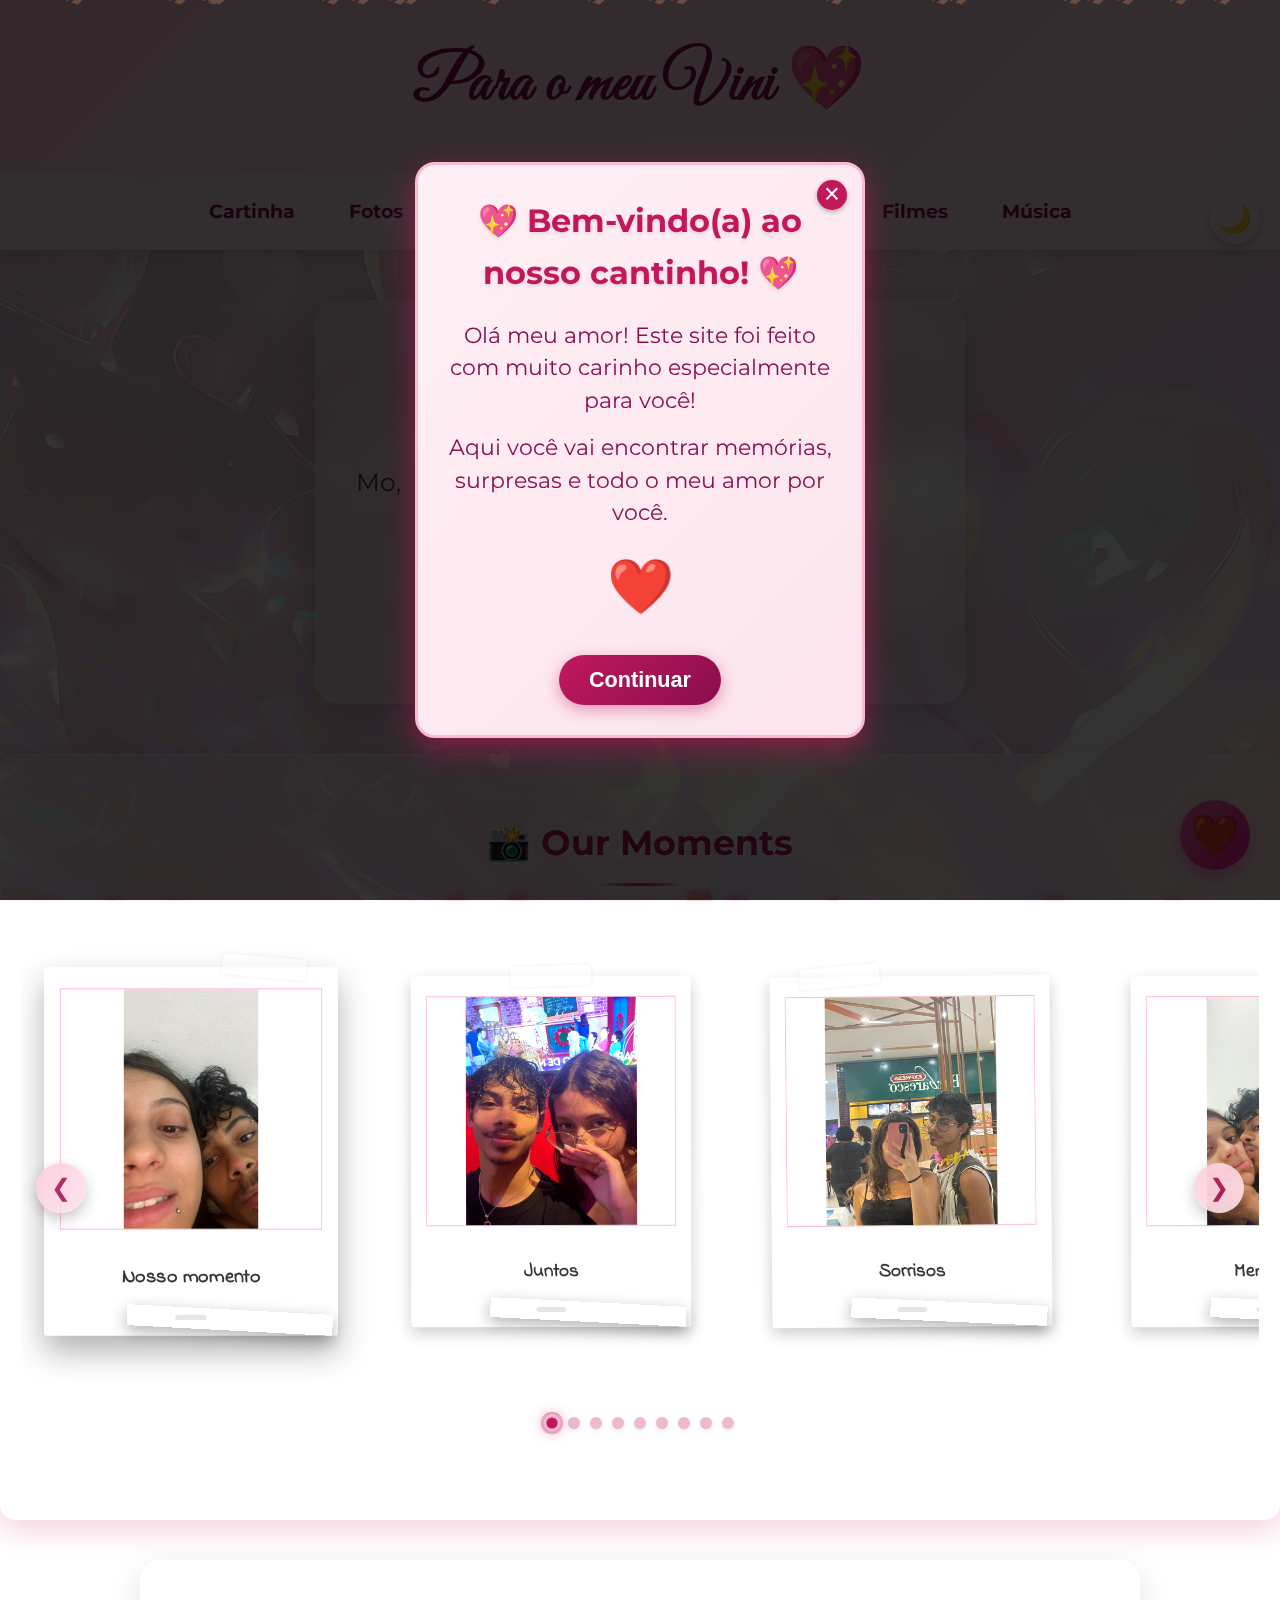
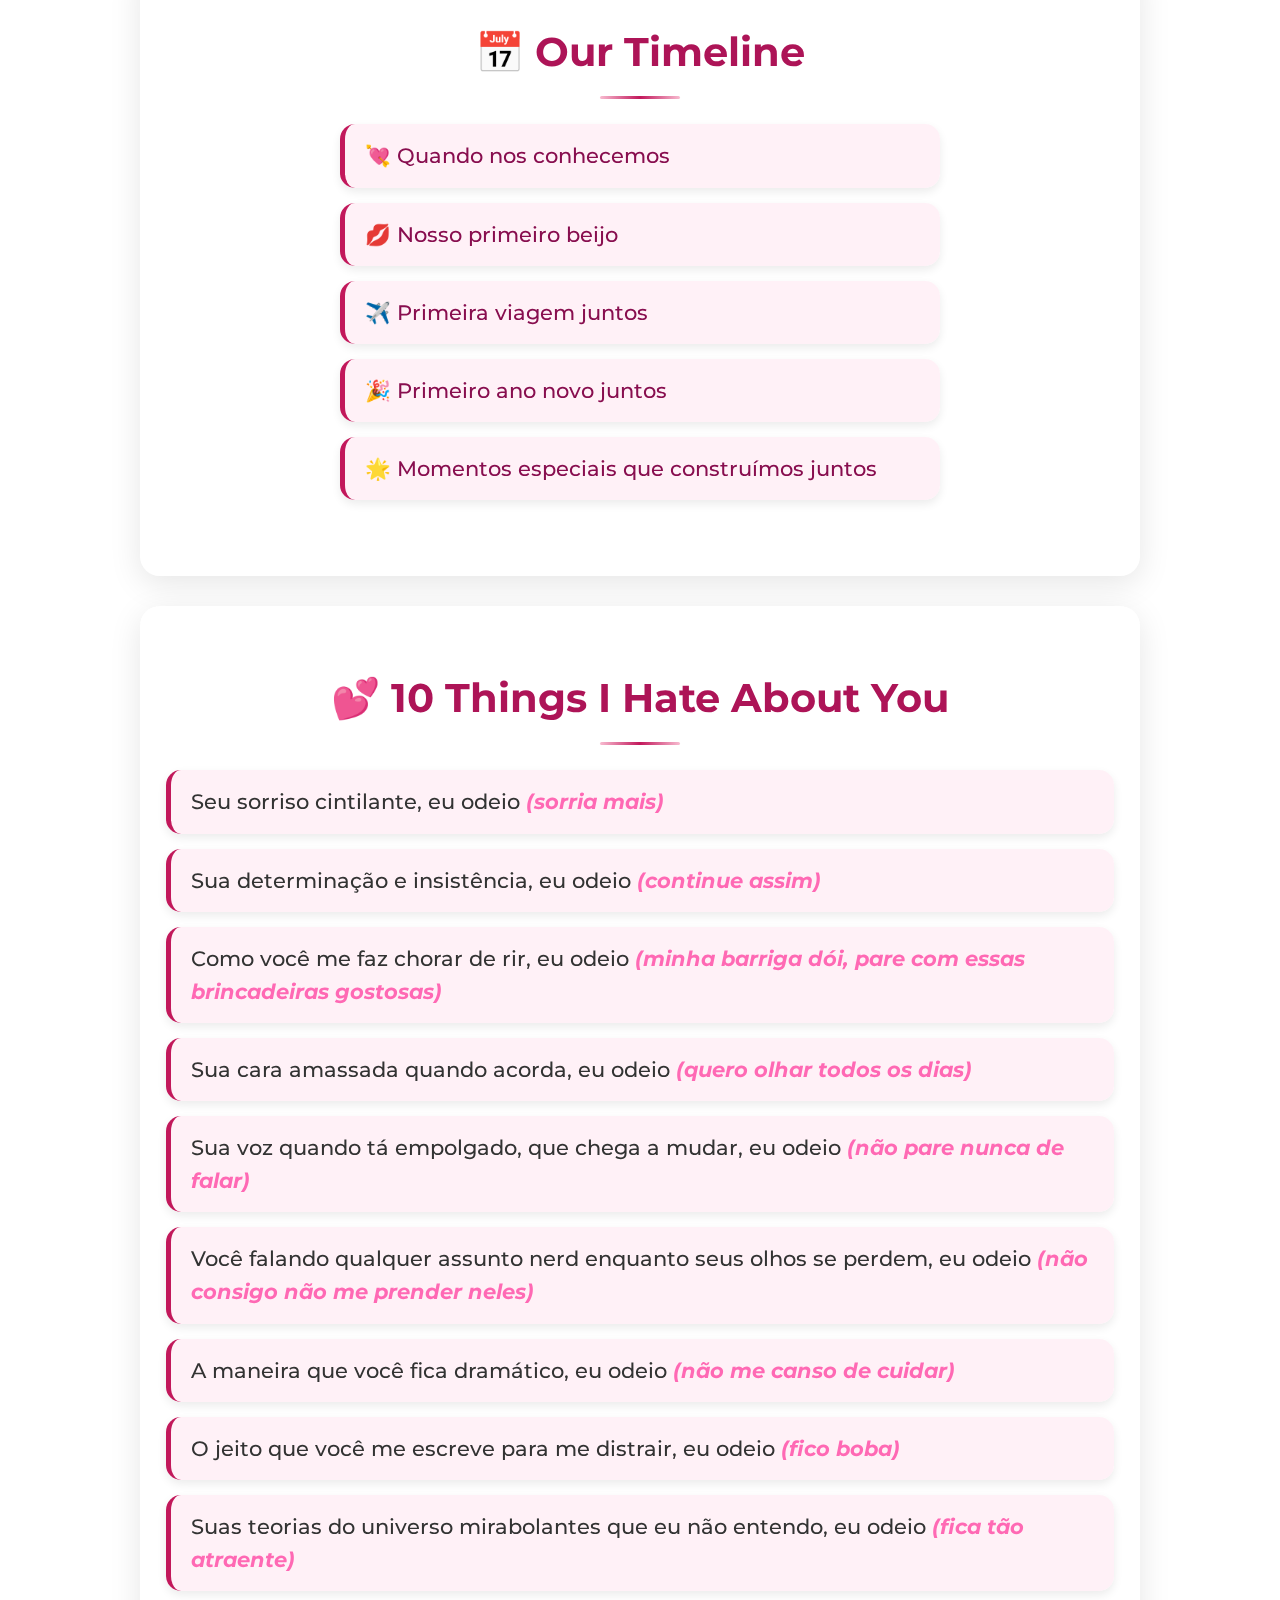
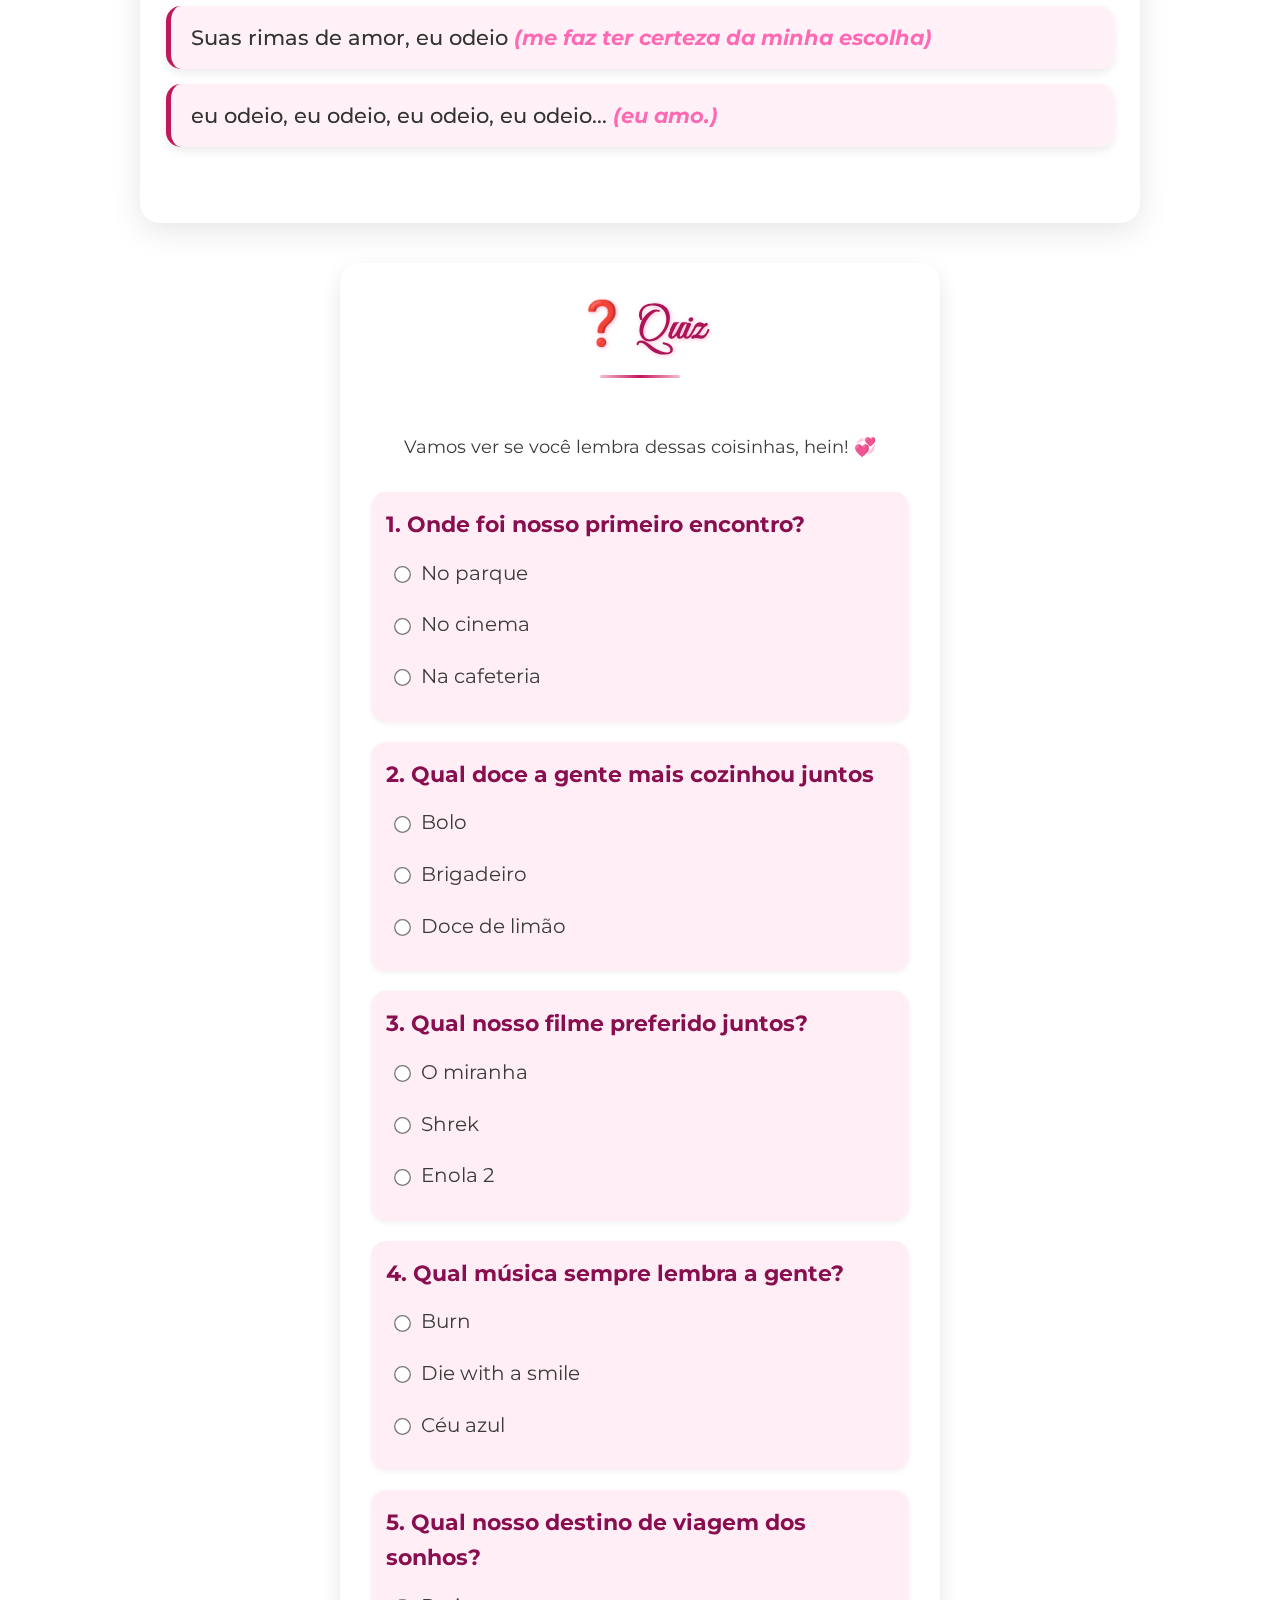
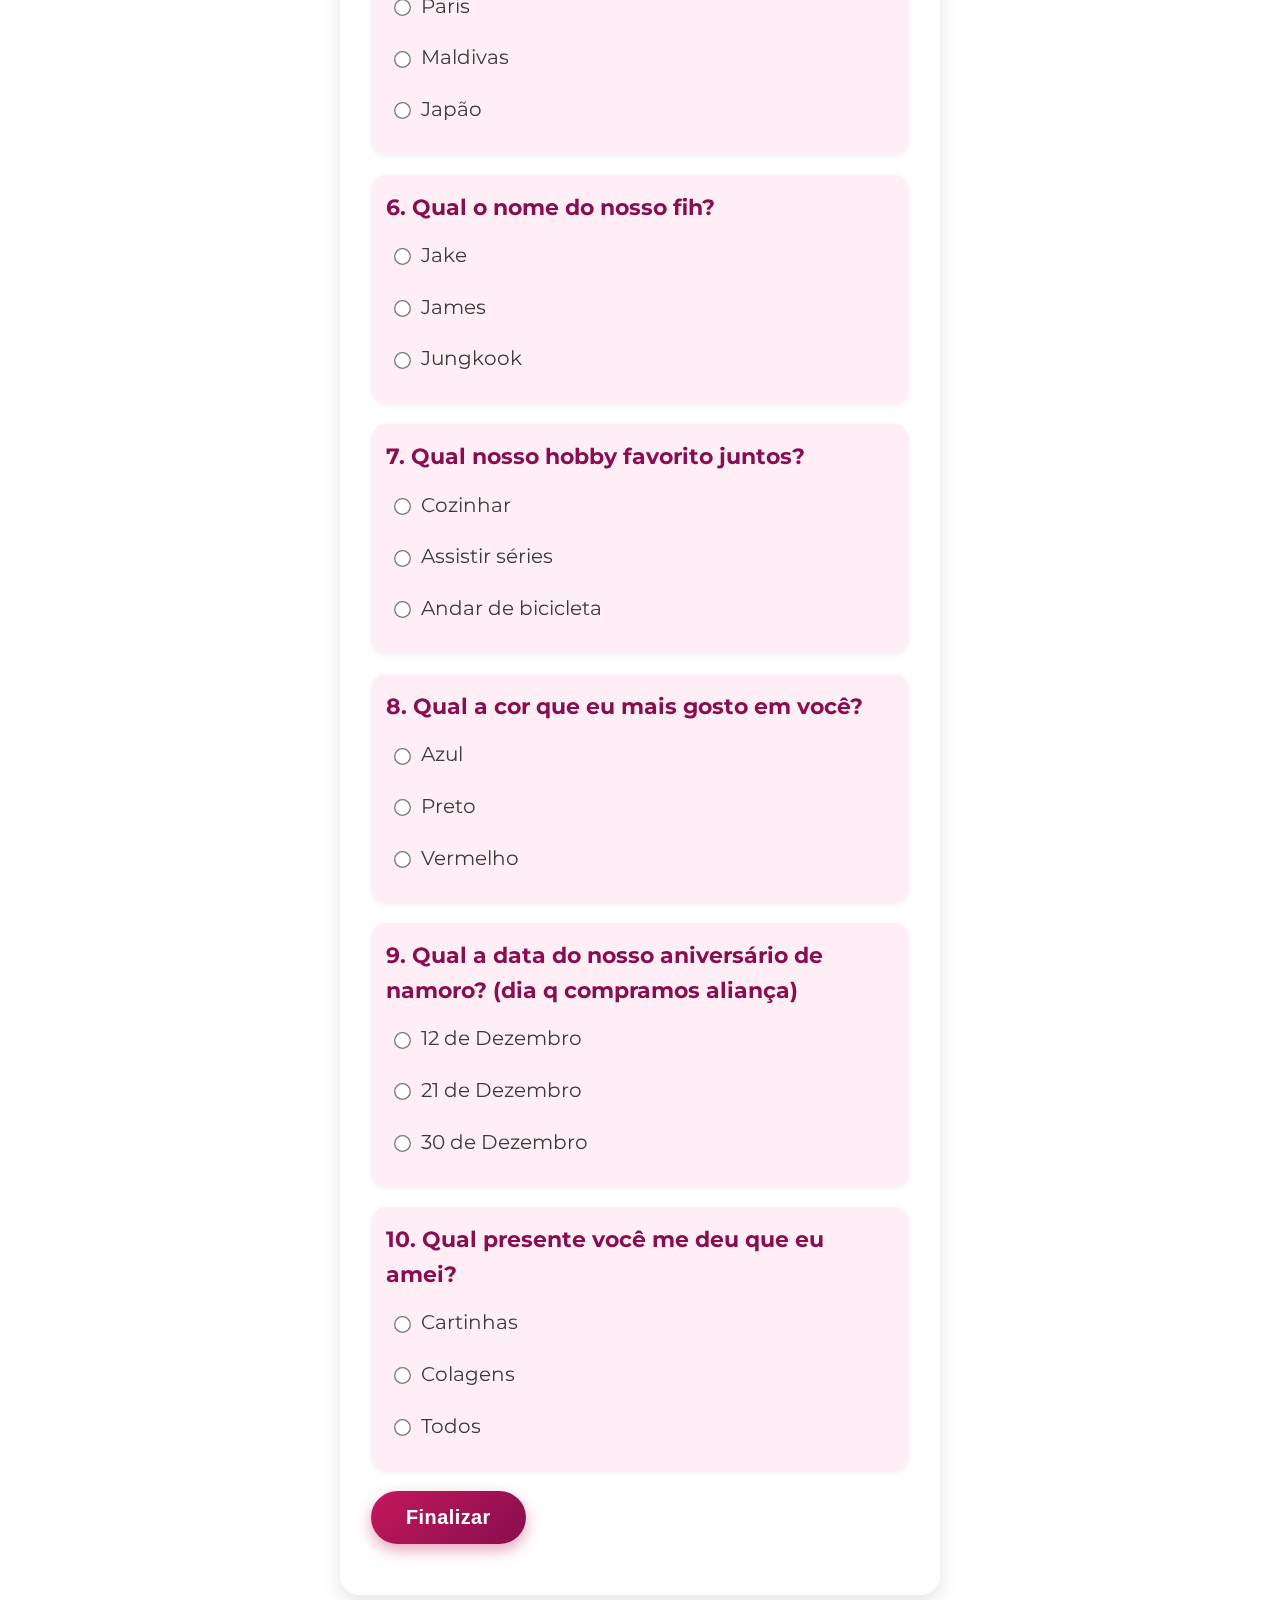
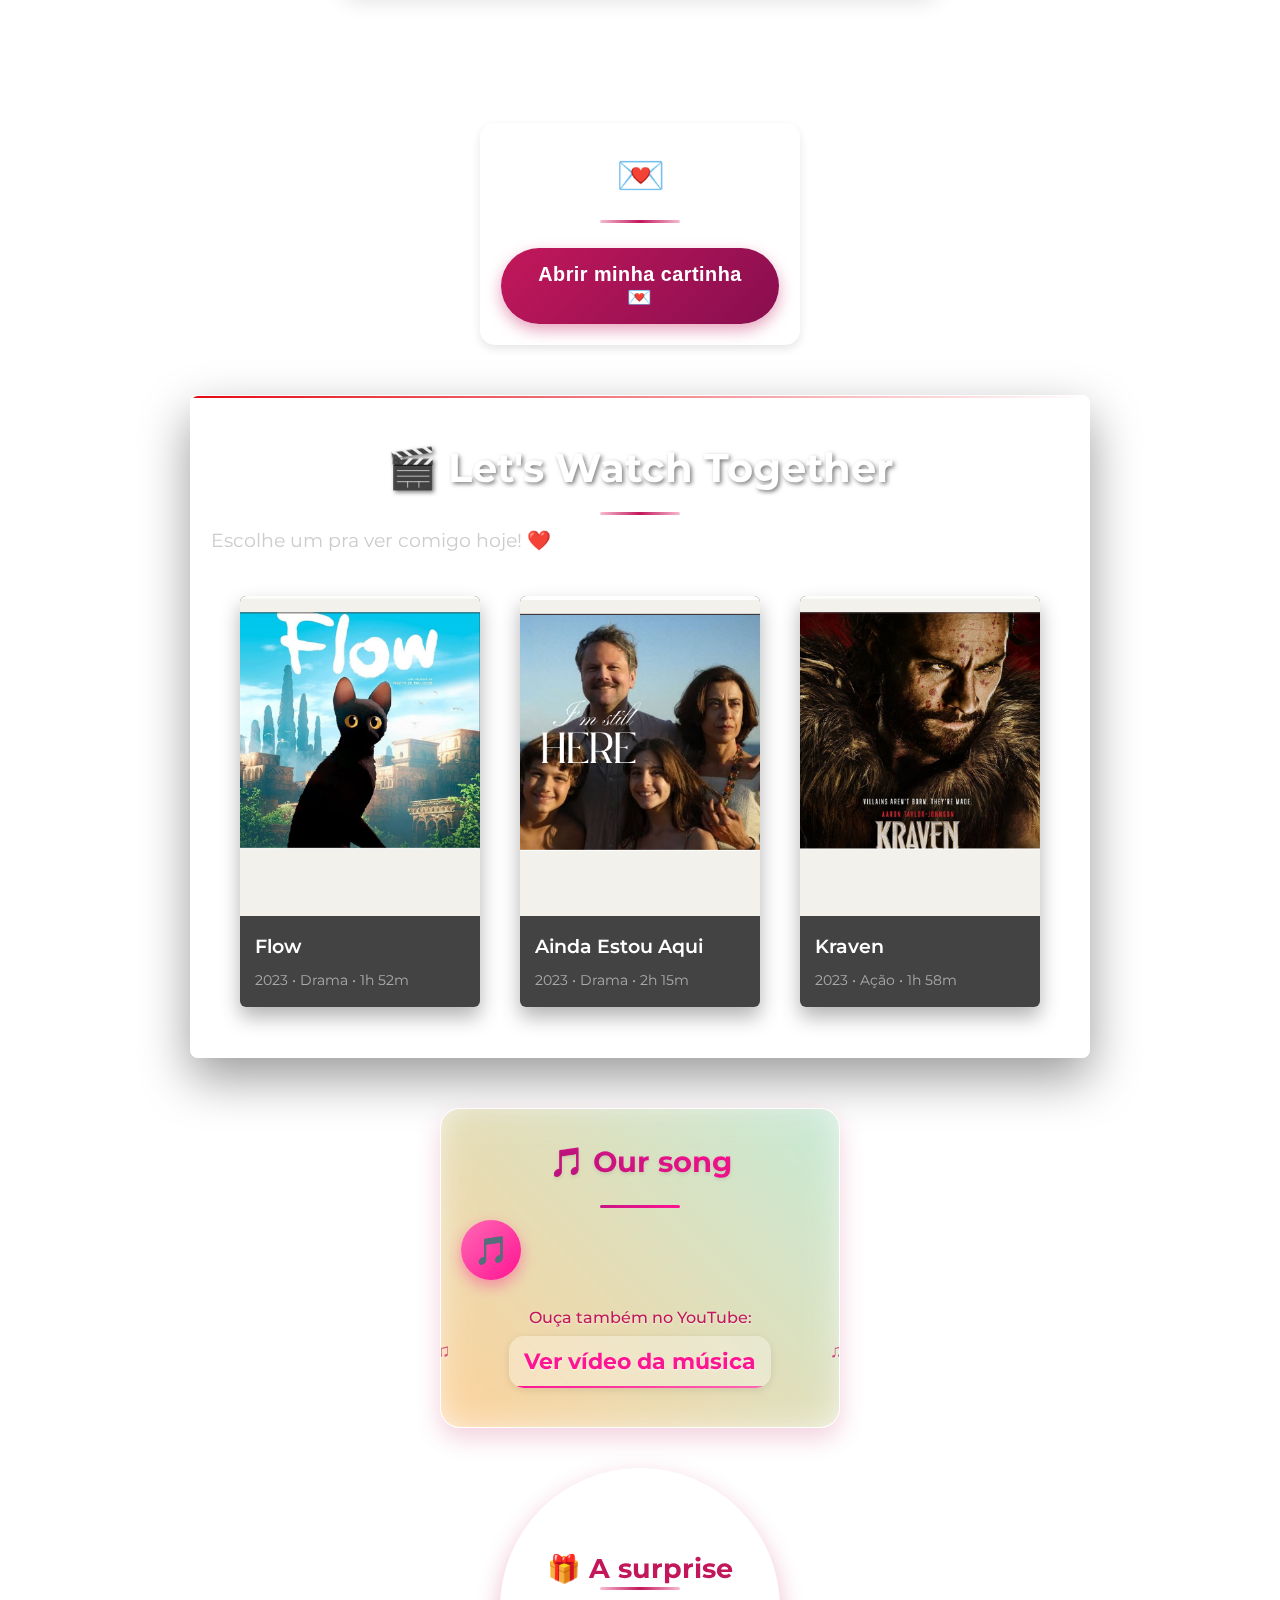
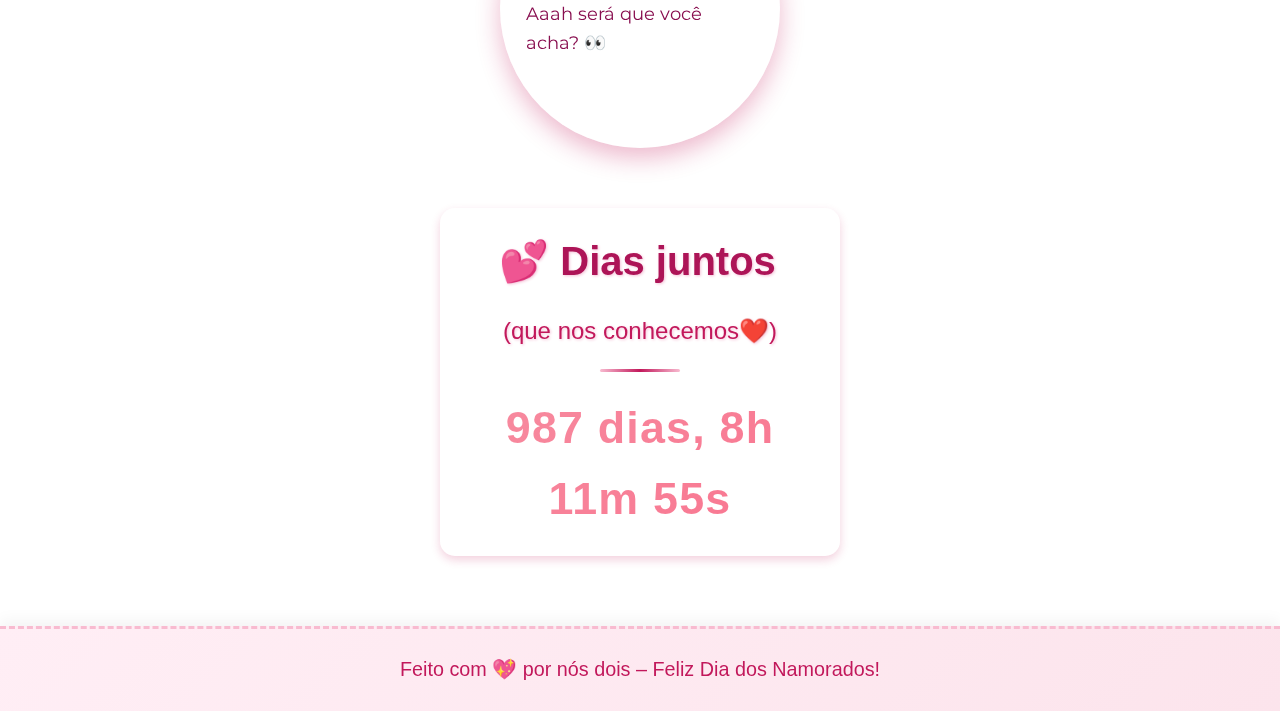
<file: index.html>
<!DOCTYPE html>
<html lang="pt-br">
<head>
  <meta charset="UTF-8" />
  <meta name="viewport" content="width=device-width, initial-scale=1" />
  <title>Vini TadeuS 💖</title>
  <link href="https://fonts.googleapis.com/css2?family=Great+Vibes&family=Montserrat:wght@400;700&family=Indie+Flower&display=swap" rel="stylesheet" />
  <link rel="stylesheet" href="features-style.css" />
  <link rel="stylesheet" href="theme-styles.css" />
  <link rel="stylesheet" href="secret-messages.css" />
  <style>
    * { margin: 0; padding: 0; box-sizing: border-box; }
    body {
      font-family: 'Montserrat', sans-serif;
       background-image: url('version3.png');
  background-size: cover;       /* cobre a tela inteira */
  background-position: center;  /* centraliza a imagem */
  background-repeat: no-repeat; /* não repete a imagem */
  background-attachment: fixed; /* a imagem não rola junto */
  font-family: 'Arial', sans-serif;
    }
    header {
       background-color: #ffcbdb; 
      padding: 30px 20px; text-align: center; 
      box-shadow: 0 2px 5px rgba(0,0,0,0.1); 
    }

    header h1 { 
      font-family: 'Great Vibes', cursive;
     font-size: 3em; color: #880e4f; 
    }

    nav {
      display: flex; flex-wrap: wrap; 
      justify-content: center;
      background-color: #fce4ec;
       padding: 10px; position: sticky;
        top: 0; 
        z-index: 10;
    }

    nav a {
       margin: 0 10px; text-decoration: none; 
       color: #880e4f; 
       font-weight: bold;
        transition: color 0.3s; 
      }

    nav a:hover { 
      color: #c2185b; }

    section { 
      padding: 50px 20px;
       max-width: 1000px; 
       margin: auto;
       }

    section h2 {
       font-size: 2em; 
       margin-bottom: 20px; 
       color: #ad1457;
       }

#cartinha {
  background: rgba(255, 255, 255, 0.2); /* fundo branco transparente */
  backdrop-filter: blur(10px); /* esse é o blur */
  -webkit-backdrop-filter: blur(10px); /* suporte pra Safari */
  border-radius: 20px;
  padding: 30px;
  margin: 40px auto;
  width: 90%;
  max-width: 600px;
  color: #3b3b3b;
  box-shadow: 0 8px 20px rgba(0, 0, 0, 0.1);
}



    .btn-surpresa {
       background-color: #c2185b; 
       color: white;
        padding: 15px 30px;
         border: none;
          border-radius: 30px; 
          font-size: 1em; cursor: pointer;
           transition: background 0.3s;
           }
           
    .btn-surpresa:hover { 
      background-color: #ad1457; 
    }

    #presente { 
      display: none; 
      margin-top: 20px;
       font-size: 1.2em; color: #880e4f;
        background-color: #ffe6f0;
         padding: 20px; 
         border-radius: 20px; 
        }

    .hidden-button { 
      position: fixed; 
      bottom: 10px;
       right: 10px; 
       background: none; 
       border: none; 
       cursor: pointer;
       }

    .hidden-button img {
       width: 40px;
        height: 40px;
         opacity: 0.3; transition: opacity 0.3s; 
        }
        
    .hidden-button img:hover {
       opacity: 1; 
      }

    .linha-do-tempo ul, .motivos ul {
       list-style: none;
        padding: 0;
       }
       
    .linha-do-tempo li, .motivos li { 
      margin-bottom: 10px;
       background-color: #ffeef5; 
       padding: 10px; border-radius: 10px;
       }

    .quiz-pergunta {
       margin-bottom: 20px; 
      }
    .quiz-opcao { 
      display: block;
       margin: 5px 0;
       }

    .filmes-grid { 
      display: flex;
       flex-wrap: wrap; 
       gap: 15px;
        justify-content: center;
           margin-top: 50px;
      }

   .filme {
  cursor: pointer;
  text-decoration: none;
  color: #c2185b;
  display: inline-block; /* ou block/flex, dependendo do layout desejado */
  transition: 0.3s;
}

.filme:hover {
  opacity: 0.9; /* ou outro efeito visual suave */
  transform: scale(1.1); /* aumenta 10% no hover */
  color: #e91e63; /* opcional: muda a cor quando passa o mouse */
}

    .filme { background-color: #fff0f5; border-radius: 10px; padding: 10px; width: 250px; box-shadow: 0 2px 5px rgba(0,0,0,0.1); }
    .filme img { width: 100%; border-radius: 10px; }


    /* Estilo fofinho pro Quiz */
#quiz {
  background: #fff0f5;
  border-radius: 15px;
  box-shadow: 0 4px 12px rgba(194, 123, 170, 0.3);
  padding: 30px 25px;
  max-width: 600px;
  margin: 40px auto;
  color: #880e4f;
  font-family: 'Montserrat', sans-serif;
}

#quiz h2 {
  font-family: 'Great Vibes', cursive;
  font-size: 2.4em;
  text-align: center;
  margin-bottom: 25px;
  color: #ad1457;
  text-shadow: 1px 1px 4px #f8bbd0;
}

.quiz-pergunta {
  margin-bottom: 25px;
  padding: 15px 20px;
  background-color: #ffe6f0;
  border-radius: 12px;
  box-shadow: inset 0 1px 4px rgba(255, 255, 255, 0.8);
  transition: background-color 0.3s ease;
}

.quiz-pergunta:hover {
  background-color: #ffcce1;
}

.quiz-pergunta h3 {
  font-weight: 700;
  margin-bottom: 15px;
  font-size: 1.1em;
}

.quiz-opcao {
  display: block;
  margin: 8px 0;
  font-size: 1em;
  cursor: pointer;
  padding-left: 8px;
  border-radius: 8px;
  transition: background-color 0.3s ease;
}

.quiz-opcao input[type="radio"] {
  margin-right: 12px;
  accent-color: #c2185b;
  cursor: pointer;
  transform: scale(1.3);
  vertical-align: middle;
}

.quiz-opcao:hover {
  background-color: #f8bbd0;
}

#submit-quiz {
  display: block;
  margin: 30px auto 0 auto;
  background-color: #c2185b;
  border: none;
  color: white;
  font-weight: 700;
  font-size: 1.1em;
  padding: 12px 30px;
  border-radius: 30px;
  cursor: pointer;
  box-shadow: 0 6px 12px rgba(194, 24, 91, 0.6);
  transition: background-color 0.3s ease, box-shadow 0.3s ease;
}

#submit-quiz:hover {
  background-color: #ad1457;
  box-shadow: 0 8px 15px rgba(173, 20, 87, 0.9);
}

#quiz-result {
  text-align: center;
  margin-top: 25px;
  font-size: 1.3em;
  color: #880e4f;
  font-weight: 700;
  text-shadow: 1px 1px 3px #fce4ec;
}

  </style>
</head>
<body>
  <!-- Container para os corações flutuantes (com z-index negativo) -->
  <div id="floating-hearts" style="z-index: -1;"></div>
  

  
  <!-- Script para os corações flutuantes -->
  <script src="floating-hearts-custom.js"></script>
  <!-- Script para alternar tema -->
  <script src="theme-toggle.js"></script>
  <!-- Script para mensagens secretas -->
  <script src="secret-messages.js"></script>
  
  <header>
    <h1>Para o meu Vini 💖</h1>
  </header>

  <nav>
    <a href="#cartinha">Cartinha</a>
    <a href="#galeria">Fotos</a>
    <a href="#linha-do-tempo">Nossa História</a>
    <a href="#motivos">Motivos</a>
    <a href="#quiz">Quiz</a>
    <a href="#filmes">Filmes</a>
    <a href="#musica">Música</a>
    <button id="theme-toggle" class="theme-toggle" aria-label="Alternar tema">🌙</button>
  </nav>


  <section id="cartinha">
    <h2>💌 Dear baby </h2>
    <p id="texto-digitado"></p>
  </section>

  <script>
    document.addEventListener('DOMContentLoaded', function() {
      const textoCompleto = `Mo, desde o dia que você chegou, meu mundo ficou mais bonito, mais leve e cheio de sentido. 🌹

Cada risada sua é música pro meu coração, cada abraço seu é um abrigo que me acalma. Não tem um dia que eu não agradeça por ter você ao meu lado.

Obrigada por me amar do jeitinho que eu sou, por me apoiar, por ser meu companheiro, meu melhor amigo e meu amor. 💑

Eu te amo mais do que palavras podem explicar. Que esse Dia dos Namorados seja mais um capítulo lindo da nossa história. 💖`;
      
      const elementoTexto = document.getElementById('texto-digitado');
      let i = 0;
      let velocidade = 50; // velocidade da digitação em milissegundos
      
      function digitarTexto() {
        if (i < textoCompleto.length) {
          // Se encontrar quebra de linha, adiciona um <br> (apenas um)
          if (textoCompleto.charAt(i) === '\n') {
            elementoTexto.innerHTML += '<br>';
          } else {
            elementoTexto.innerHTML += textoCompleto.charAt(i);
          }
          i++;
          
          // Variação aleatória na velocidade para parecer mais humano
          const variacao = Math.random() * 100 - 50; // variação de -50ms a +50ms
          
          // Pausa mais longa em pontuações
          const pontuacoes = ['.', ',', '!', '?', ':'];
          if (pontuacoes.includes(textoCompleto.charAt(i-1))) {
            setTimeout(digitarTexto, velocidade + 300 + variacao);
          } else {
            setTimeout(digitarTexto, velocidade + variacao);
          }
        } else {
          // Adiciona cursor piscando no final
          elementoTexto.innerHTML += '<span class="cursor-piscando">|</span>';
        }
      }
      
      // Inicia a digitação quando a página carregar
      setTimeout(digitarTexto, 1000);
    });
  </script>
  
  <style>
    #texto-digitado {
      min-height: 200px;
      line-height: 1.6;
      font-size: 1.2em;
      text-shadow: 0 0 1px rgba(0,0,0,0.1);
    }
    
    .cursor-piscando {
      animation: piscar 1s infinite;
      font-weight: bold;
      color: #c2185b;
    }
    
    @keyframes piscar {
      0%, 100% { opacity: 1; }
      50% { opacity: 0; }
    }
  </style>

 <section id="galeria" class="galeria">
  <h2>📸 Our Moments</h2>
  <div class="polaroid-carousel-container">
    <button class="polaroid-carousel-btn prev" id="prevBtn">❮</button>
    <div class="polaroid-carousel-viewport" id="carouselViewport">
      <div class="polaroid-carousel-track" id="carousel-track">
        <div class="polaroid">
          <div class="polaroid-image">
            <img src="img/1.jpg" alt="Foto 1" />
          </div>
          <div class="polaroid-caption">Nosso momento</div>
          <div class="polaroid-tape"></div>
        </div>
        <div class="polaroid">
          <div class="polaroid-image">
            <img src="img/2.jpg" alt="Foto 2" />
          </div>
          <div class="polaroid-caption">Juntos</div>
          <div class="polaroid-tape"></div>
        </div>
        <div class="polaroid">
          <div class="polaroid-image">
            <img src="img/3.jpg" alt="Foto 3" />
          </div>
          <div class="polaroid-caption">Sorrisos</div>
          <div class="polaroid-tape"></div>
        </div>
        <div class="polaroid">
          <div class="polaroid-image">
            <img src="img/4.jpg" alt="Foto 4" />
          </div>
          <div class="polaroid-caption">Memórias</div>
          <div class="polaroid-tape"></div>
        </div>
        <div class="polaroid">
          <div class="polaroid-image">
            <img src="img/5.jpg" alt="Foto 5" />
          </div>
          <div class="polaroid-caption">Amor</div>
          <div class="polaroid-tape"></div>
        </div>
        <div class="polaroid">
          <div class="polaroid-image">
            <img src="img/6.jpg" alt="Foto 6" />
          </div>
          <div class="polaroid-caption">Felicidade</div>
          <div class="polaroid-tape"></div>
        </div>
        <div class="polaroid">
          <div class="polaroid-image">
            <img src="img/7.jpg" alt="Foto 7" />
          </div>
          <div class="polaroid-caption">Nós</div>
          <div class="polaroid-tape"></div>
        </div>
        <div class="polaroid">
          <div class="polaroid-image">
            <img src="img/8.jpg" alt="Foto 8" />
          </div>
          <div class="polaroid-caption">Sempre</div>
          <div class="polaroid-tape"></div>
        </div>
        <div class="polaroid">
          <div class="polaroid-image">
            <img src="img/9.jpg" alt="Foto 9" />
          </div>
          <div class="polaroid-caption">Para sempre</div>
          <div class="polaroid-tape"></div>
        </div>
      </div>
    </div>
    <button class="polaroid-carousel-btn next" id="nextBtn">❯</button>
  </div>
</section>

<style>
  .galeria {
    padding: 60px 20px;
    background: rgba(255, 255, 255, 0.3);
    backdrop-filter: blur(1px);
    border-radius: 16px;
    max-width: 100%;
    text-align: center;
    box-shadow: 0 10px 30px rgba(194, 24, 91, 0.2);
    border: 1px solid rgba(255, 255, 255, 0.5);
    margin: 40px auto;
  }

  .galeria h2 {
    font-size: 2.2rem;
    color: #ad1457;
    margin-bottom: 30px;
    text-shadow: 1px 1px 3px rgba(255, 255, 255, 0.7);
  }

  /* Estilo do carrossel de polaroids */
  .polaroid-carousel-container {
    position: relative;
    max-width: 100%;
    margin: auto;
    overflow: hidden;
    border-radius: 20px;
    padding: 20px 0;
    width: 100%;
  }

  .polaroid-carousel-viewport {
    overflow: hidden;
    width: 100%;
    padding: 30px 0;
    position: relative;
  }

  .polaroid-carousel-viewport::-webkit-scrollbar {
    display: none; /* Chrome, Safari e Opera */
  }

  .polaroid-carousel-track {
    display: flex;
    gap: 40px;
    padding: 10px;
    position: relative;
    transition: transform 0.3s ease;
    width: max-content;
  }

  /* Estilo das polaroids */
  .polaroid {
    background-color: #fff;
    padding: 15px 15px 40px 15px;
    box-shadow: 0 6px 15px rgba(0, 0, 0, 0.2);
    border-radius: 3px;
    position: relative;
    flex-shrink: 0;
    transition: all 0.4s ease;
    transform: rotate(var(--rotation, -2deg));
    max-width: 280px;
    width: 280px;
    margin: 0 20px 20px 20px;
    z-index: 1;
    display: flex;
    flex-direction: column;
  }

  .polaroid:nth-child(odd) {
    --rotation: 2deg;
  }

  .polaroid:nth-child(3n) {
    --rotation: -1deg;
  }

  .polaroid:nth-child(3n+1) {
    --rotation: 1deg;
  }

  .polaroid:hover {
    transform: scale(1.05) rotate(0deg);
    box-shadow: 0 15px 30px rgba(0, 0, 0, 0.3);
    z-index: 2;
  }

  .polaroid-image {
    margin-bottom: 10px;
    overflow: hidden;
    position: relative;
    display: flex;
    justify-content: center;
    align-items: center;
    height: 250px;
    background-color: #fff;
  }

  .polaroid-image img {
    max-width: 100%;
    max-height: 230px;
    height: auto;
    object-fit: contain;
    display: block;
    filter: saturate(1) contrast(1.05);
    transition: all 0.5s ease;
    border: 1px solid #f8bbd0;
  }

  .polaroid:hover .polaroid-image img {
    filter: saturate(1.1) contrast(1.2);
    transform: scale(1.03);
  }

  .polaroid-caption {
    font-family: 'Indie Flower', cursive;
    text-align: center;
    color: #333;
    font-size: 1.2rem;
    margin-top: 5px;
    font-weight: bold;
  }

  /* Fita adesiva decorativa */
  .polaroid-tape {
    position: absolute;
    width: 80px;
    height: 20px;
    background-color: rgba(255, 255, 255, 0.6);
    top: -10px;
    left: 50%;
    transform: translateX(-50%) rotate(var(--tape-rotation, -2deg));
    opacity: 0.7;
    box-shadow: 0 0 5px rgba(0, 0, 0, 0.1);
    z-index: 3;
  }

  .polaroid:nth-child(odd) .polaroid-tape {
    --tape-rotation: 2deg;
  }

  .polaroid:nth-child(3n) .polaroid-tape {
    left: 30px;
    transform: translateX(0) rotate(-5deg);
  }

  .polaroid:nth-child(3n+1) .polaroid-tape {
    left: auto;
    right: 30px;
    transform: translateX(0) rotate(5deg);
  }

  /* Botões de navegação */
  .polaroid-carousel-btn {
    position: absolute;
    top: 50%;
    transform: translateY(-50%);
    background: linear-gradient(135deg, #ffcbdb 0%, #fce4ec 100%);
    border: none;
    font-size: 24px;
    width: 50px;
    height: 50px;
    border-radius: 50%;
    box-shadow: 0 6px 15px rgba(0, 0, 0, 0.25);
    color: #ad1457;
    cursor: pointer;
    z-index: 10;
    transition: all 0.3s ease;
    display: flex;
    align-items: center;
    justify-content: center;
    opacity: 0.9;
  }

  .polaroid-carousel-btn:hover {
    background: linear-gradient(135deg, #fce4ec 0%, #f8bbd0 100%);
    transform: translateY(-50%) scale(1.15);
    box-shadow: 0 8px 20px rgba(194, 24, 91, 0.5);
    opacity: 1;
  }

  .polaroid-carousel-btn:active {
    transform: translateY(-50%) scale(0.95);
  }

  .polaroid-carousel-btn.prev {
    left: 15px;
  }

  .polaroid-carousel-btn.next {
    right: 15px;
  }
  
  /* Melhorias visuais para os botões */
  .polaroid-carousel-btn:focus {
    outline: none;
    box-shadow: 0 0 0 3px rgba(194, 24, 91, 0.5);
  }
  
  .polaroid-carousel-btn::before {
    content: '';
    position: absolute;
    top: 0;
    left: 0;
    right: 0;
    bottom: 0;
    border-radius: 50%;
    background: radial-gradient(circle at center, rgba(255,255,255,0.8) 0%, rgba(255,255,255,0) 70%);
    opacity: 0;
    transition: opacity 0.3s;
  }
  
  .polaroid-carousel-btn:hover::before {
    opacity: 0.5;
  }
  
  /* Indicador de posição */
  .polaroid-carousel-indicators {
    display: flex;
    justify-content: center;
    gap: 10px;
    margin-top: 20px;
    padding: 10px 0;
  }
  
  .polaroid-carousel-indicator {
    width: 12px;
    height: 12px;
    border-radius: 50%;
    background-color: rgba(194, 24, 91, 0.3);
    transition: all 0.3s ease;
    cursor: pointer;
    border: 2px solid transparent;
    position: relative;
    box-shadow: 0 2px 5px rgba(0, 0, 0, 0.1);
  }
  
  .polaroid-carousel-indicator:hover {
    background-color: rgba(194, 24, 91, 0.5);
    transform: scale(1.2);
  }
  
  .polaroid-carousel-indicator.active {
    background-color: #c2185b;
    transform: scale(1.4);
    border-color: rgba(255, 255, 255, 0.7);
    box-shadow: 0 0 10px rgba(194, 24, 91, 0.5);
  }
  
  .polaroid-carousel-indicator::after {
    content: '';
    position: absolute;
    top: -4px;
    left: -4px;
    right: -4px;
    bottom: -4px;
    border-radius: 50%;
    border: 2px solid transparent;
    transition: all 0.3s ease;
  }
  
  .polaroid-carousel-indicator.active::after {
    border-color: rgba(194, 24, 91, 0.3);
  }

  /* Efeito de sombra nas polaroids */
  .polaroid::before {
    content: '';
    position: absolute;
    bottom: 5px;
    right: 5px;
    width: 70%;
    height: 20px;
    box-shadow: 0 5px 15px rgba(0,0,0,0.3);
    transform: rotate(3deg);
    z-index: -1;
    transition: all 0.3s ease;
  }

  .polaroid:hover::before {
    box-shadow: 0 8px 20px rgba(0,0,0,0.4);
  }
  
  /* Efeitos adicionais para o carrossel */
  .polaroid.active {
    transform: scale(1.05) rotate(0deg) !important;
    box-shadow: 0 15px 30px rgba(0, 0, 0, 0.3);
    z-index: 5;
  }
  
  .carousel-initialized .polaroid {
    animation: fadeIn 0.5s ease-in-out;
  }
  
  @keyframes fadeIn {
    from { opacity: 0; transform: translateY(20px) scale(0.9); }
    to { opacity: 1; transform: translateY(0) scale(1); }
  }
  
  /* Melhorias para dispositivos móveis */
  @media (max-width: 768px) {
    .polaroid-carousel-btn {
      width: 40px;
      height: 40px;
      font-size: 20px;
    }
    
    .polaroid-carousel-btn.prev {
      left: 5px;
    }
    
    .polaroid-carousel-btn.next {
      right: 5px;
    }
    
    .polaroid {
      max-width: 220px;
      width: 220px;
    }
    
    .polaroid-image {
      height: 200px;
    }
    
    .polaroid-image img {
      max-height: 180px;
      height: auto;
    }
  }
</style>

<script src="carrossel-fix.js"></script>


 <section id="linha-do-tempo" class="linha-do-tempo">
  <h2>📅 Our Timeline</h2>
  <ul>
    <li onclick="mostrarTexto('texto1')" class="clicavel">💘 Quando nos conhecemos</li>
    <div id="texto1" class="texto-explicativo">Algo completamente aleatório, te ver num bar saindo da escola com as pessoas mais improvaveis, vivendo nos mesmos lugares, com "as mesmas" pessoas, mas cronologicamente destinados à aquele momento, naquele lugar...</div>

    <li onclick="mostrarTexto('texto2')" class="clicavel">💋 Nosso primeiro beijo</li>
    <div id="texto2" class="texto-explicativo">Uma garota a muito tempo andando pela rua deseperada por um banheiro, e um garoto nervoso derrubando suas lentes de contato no chão de nervosismo para impressiona-la. Coincidentemente, o garoto morava ali perto e podia resolver âmbos problemas com uma cajadada. Mesmo ela em sua casa ainda estava tímido para tomar uma atitude mas ainda ânsiava um beijo. Voltando de encontro com amigos, um semáforo, que lugar e momento perfeito não?. -"posso te beijar? acho que não teremos outro momento..." </div>

    <li onclick="mostrarTexto('texto3')" class="clicavel">✈️ Primeira viagem juntos</li>
    <div id="texto3" class="texto-explicativo">Andarílhos vivendo aventuras atrás de outras mais, que nunca vamos esquecer. Mas quando se trata de viajar com a famíla da pessoa que te escolheu como família dá um friozinho na barriga. E mesmo assim, uma aventura inesquecível surgiu, onde mora no meu coração, tão adultos...</div>

    <li onclick="mostrarTexto('texto4')" class="clicavel">🎉 Primeiro ano novo juntos</li>
    <div id="texto4" class="texto-explicativo">Um dia tão estimado e ideial para tantos planos, mas não foi exatamente como pensavam. E mesmo o destino tendo os reservado uma aventura mais da mesma, estar com ele é como estar em casa sem ter um teto. Rindo e celebrando a vida...</div>

    <li onclick="mostrarTexto('texto7')" class="clicavel">🌟 Momentos especiais que construímos juntos</li>
    <div id="texto7" class="texto-explicativo">Cada dia melhor que o outro. <br>내가 뭐랬어? 이길 거랬잖아<br>
                                               믿지 못했어 (정말), 이길 수 있을까?<br>
                                               이 기적 아닌 기적을 우리가 만든 걸까? (No)<br>
                                               난 여기 있었고 니가 내게 다가와준 거야<br>
                                               I do believe your galaxy<br>
                                               듣고 싶어 너의 멜로디<br>
                                               너의 은하수의 별들은 너의 하늘을 과연 어떻게 수놓을지 (ayy)<br>
                                               나의 절망 끝에 결국 내가 널 찾았음을 잊지마<br>
                                               넌 절벽 끝에 서 있던 내 마지막 이유야<br>
                                               Live<br>
                                               내가 나인 게 싫은 날<br>
                                               영영 사라지고 싶은 날<br>
                                               문을 하나 만들자, 너의 맘 속에다<br>
                                               그 문을 열고 들어가면, 이 곳이 기다릴 거야<br>
                                               믿어도 괜찮아<br>
                                               널 위로해 줄 magic shop<br>
                                               따뜻한 차 한 잔을 마시며<br>
                                               저 은하수를 올려다보며<br>
                                               넌 괜찮을 거야, oh, 여긴 magic shop<br>
                                               So show me (I'll show you)<br>
                                               Show you, show you</div>
  </ul>
</section>

<style>
  .linha-do-tempo ul {
    list-style: none;
    padding-left: 0;
    max-width: 600px;
    margin: auto;
  }
  .linha-do-tempo li {
    background-color: #ffeef5;
    margin-bottom: 10px;
    padding: 15px 20px;
    border-radius: 15px;
    font-size: 1.2em;
    box-shadow: 2px 3px 8px rgba(194, 118, 162, 0.3);
    color: #880e4f;
    cursor: pointer;
    user-select: none;
  }
  .linha-do-tempo li:hover {
    background-color: #f9cee8;
  }
  .texto-explicativo {
    background-color: #fff0f5;
    padding: 10px 20px;
    border-radius: 15px;
    margin: 0 0 15px 20px;
    color: #ad1457;
    display: none;
    font-size: 1em;
    max-width: 580px;
  }
</style>
<script>
  function mostrarTexto(id) {
    const textos = document.querySelectorAll('.texto-explicativo');
    textos.forEach(t => {
      if (t.id === id) {
        t.style.display = t.style.display === 'block' ? 'none' : 'block';
      } else {
        t.style.display = 'none';
      }
    });
  }
</script>

  <section id="motivos" class="motivos">
  <h2>💕 10 Things I Hate About You</h2>
  <ul id="listaMotivos">
    <li>Seu sorriso cintilante, eu odeio (sorria mais)</li>
    <li>Sua determinação e insistência, eu odeio (continue assim)</li>
    <li>Como você me faz chorar de rir, eu odeio (minha barriga dói, pare com essas brincadeiras gostosas)</li>
    <li>Sua cara amassada quando acorda, eu odeio (quero olhar todos os dias)</li>
    <li>Sua voz quando tá empolgado, que chega a mudar, eu odeio (não pare nunca de falar)</li>
    <li>Você falando qualquer assunto nerd enquanto seus olhos se perdem, eu odeio (não consigo não me prender neles)</li>
    <li>A maneira que você fica dramático, eu odeio (não me canso de cuidar)</li>
    <li>O jeito que você me escreve para me distrair, eu odeio (fico boba)</li>
    <li>Suas teorias do universo mirabolantes que eu não entendo, eu odeio (fica tão atraente)</li>
    <li>Suas rimas de amor, eu odeio (me faz ter certeza da minha escolha)</li>
    <li>eu odeio, eu odeio, eu odeio, eu odeio... (eu amo.)</li>
  </ul>
  </section>

  <style>
  .highlight-parente {
    color: #ff69b4;
    font-style: italic;
    font-weight: bold;
  }
</style>

<script>
  // Destacar parênteses na lista de motivos
  const lista = document.getElementById("listaMotivos");
  lista.innerHTML = lista.innerHTML.replace(/\(([^)]+)\)/g, '<span class="highlight-parente">($1)</span>');
</script>

<section id="quiz">
  <h2>❓ Quiz </h2>
  <p style= "padding: 30px; text-align: center;"> Vamos ver se você lembra dessas coisinhas, hein! 💞</p>
  <form id="quizForm"></form>
  <button id="submitQuiz" class="btn-surpresa">Finalizar</button>
  <div id="quizResult" style="margin-top: 20px; font-weight: bold;"></div>
</section>

<style>
  #quiz {
      background: rgba(255, 255, 255, 0.2); /* fundo branco transparente */
  backdrop-filter: blur(10px); /* esse é o blur */
  -webkit-backdrop-filter: blur(10px); /* suporte pra Safari */
  border-radius: 20px;
  padding: 30px;
  width: 90%;
  max-width: 600px;
  color: #3b3b3b;
  box-shadow: 0 8px 20px rgba(0, 0, 0, 0.1);
   
  }
  .quiz-pergunta {
    margin-bottom: 20px;
    background: #ffeef5;
    padding: 15px;
    border-radius: 15px;
    box-shadow: 0 2px 5px rgba(0,0,0,0.05);
  }
  .quiz-pergunta h3 {
    color: #880e4f;
    margin-bottom: 10px;
  }
  .quiz-opcao {
    display: block;
    margin: 8px 0;
    padding: 6px 10px;
    border-radius: 10px;
    transition: 0.3s;
    cursor: pointer;
  }
  .quiz-opcao:hover {
    background-color: #ffe4ec;
  }
  input[type="radio"] {
    margin-right: 8px;
  }
</style>

<script>
  const quizData = [
    {
      question: "Onde foi nosso primeiro encontro?",
      options: ["No parque", "No cinema", "Na cafeteria"],
      answer: 2
    },
    {
      question: "Qual doce a gente mais cozinhou juntos",
      options: ["Bolo", "Brigadeiro", "Doce de limão"],
      answer: 1
    },
    {
      question: "Qual nosso filme preferido juntos?",
      options: ["O miranha", "Shrek", "Enola 2"],
      answer: 2
    },
    {
      question: "Qual música sempre lembra a gente?",
      options: ["Burn", "Die with a smile", "Céu azul"],
      answer: 0
    },
    {
      question: "Qual nosso destino de viagem dos sonhos?",
      options: ["Paris", "Maldivas", "Japão"],
      answer: 2
    },
    {
      question: "Qual o nome do nosso fih?",
      options: ["Jake", "James", "Jungkook"],
      answer: 0
    },
    {
      question: "Qual nosso hobby favorito juntos?",
      options: ["Cozinhar", "Assistir séries", "Andar de bicicleta"],
      answer: 0
    },
    {
      question: "Qual a cor que eu mais gosto em você?",
      options: ["Azul", "Preto", "Vermelho"],
      answer: 1
    },
    {
      question: "Qual a data do nosso aniversário de namoro? (dia q compramos aliança)",
      options: ["12 de Dezembro", "21 de Dezembro", "30 de Dezembro"],
      answer: 2
    },
    {
      question: "Qual presente você me deu que eu amei?",
      options: ["Cartinhas", "Colagens", "Todos"],
      answer: 2
    }
  ];

  const quizForm = document.getElementById('quizForm');
  const submitBtn = document.getElementById('submitQuiz');
  const resultDiv = document.getElementById('quizResult');

  // Montar o quiz
  quizData.forEach((item, i) => {
    const questionDiv = document.createElement('div');
    questionDiv.classList.add('quiz-pergunta');

    const qTitle = document.createElement('h3');
    qTitle.textContent = `${i + 1}. ${item.question}`;
    questionDiv.appendChild(qTitle);

    item.options.forEach((option, idx) => {
      const label = document.createElement('label');
      label.classList.add('quiz-opcao');

      const input = document.createElement('input');
      input.type = 'radio';
      input.name = `question${i}`;
      input.value = idx;

      label.appendChild(input);
      label.appendChild(document.createTextNode(option));
      questionDiv.appendChild(label);
    });

    quizForm.appendChild(questionDiv);
  });

  submitBtn.addEventListener('click', (e) => {
    e.preventDefault(); // Evita recarregar a página

    let score = 0;

    quizData.forEach((currentQuestion, questionNumber) => {
      const selector = `input[name=question${questionNumber}]:checked`;
      const selectedOption = document.querySelector(selector);

      if (selectedOption && parseInt(selectedOption.value) === currentQuestion.answer) {
        score++;
      }
    });

    resultDiv.textContent = `Você acertou ${score} de ${quizData.length} perguntas! 💖`;

    // Mostrar respostas certas/erradas
    quizData.forEach((currentQuestion, questionNumber) => {
      const questionDiv = quizForm.children[questionNumber];
      const radios = questionDiv.querySelectorAll('input[name=question' + questionNumber + ']');

      radios.forEach((radio, idx) => {
        const label = radio.parentElement;

        // Reset
        label.style.backgroundColor = '';
        label.style.color = '';

        if (parseInt(radio.value) === currentQuestion.answer) {
          // Correta
          label.style.backgroundColor = '#d4edda';
          label.style.color = '#155724';
        }

        if (radio.checked && parseInt(radio.value) !== currentQuestion.answer) {
          // Errada
          label.style.backgroundColor = '#f8d7da';
          label.style.color = '#721c24';
        }
      });
    });
  });
</script>

<section id="cartao">
  <h2>💌</h2>
  <button onclick="toggleCarta()" class="btn-surpresa">Abrir minha cartinha 💌</button>
  <div id="carta">
    <p>Meu amor... você é meu melhor presente. Te amo mais que cebolinha! 💖</p>
  </div>
</section>

<style>
  #cartao {
    max-width: 320px;
    margin: 50px auto; /* centraliza horizontal com espaço em cima */
    padding: 20px;
    border-radius: 15px;
    text-align: center; /* centraliza o texto */
    margin-top: 10%;
       box-shadow: 0 4px 10px rgba(0,0,0,0.1);
  }

  .btn-surpresa {
    cursor: pointer;
    background-color: #c2185b;
    border: none;
    color: white;
    padding: 10px 20px;
    border-radius: 10px;
    font-size: 1rem;
    transition: background-color 0.3s ease;
  }

  .btn-surpresa:hover {
    background-color: #a11549;
  }

  #carta {
    margin-top: 15px;
    background: #fff0f5;
    padding: 10px;
    border-radius: 10px;
    display: none;
  }
</style>

<script>
  function toggleCarta() {
    const carta = document.getElementById('carta');
    carta.style.display = carta.style.display === 'none' ? 'block' : 'none';
  }
  </script>

  <section id="filmes" class="netflix-section">
    <h2>🎬 Let's Watch Together</h2>
    <p class="netflix-subtitle">Escolhe um pra ver comigo hoje! ❤️</p>
    <div class="netflix-row">
      <!-- Filme 1 -->
      <div class="netflix-card" onclick="window.open('https://pobreflixtv.men/assistir-flow-dublado-online-45607/?area=online', '_blank')">
        <div class="netflix-card-img">
          <img src="img/2movie.png" alt="Flow" />
          <div class="netflix-card-overlay">
            <div class="netflix-play-icon">▶</div>
          </div>
        </div>
        <div class="netflix-card-info">
          <h3>Flow</h3>
          <div class="netflix-card-meta">2023 • Drama • 1h 52m</div>
        </div>
      </div>

      <!-- Filme 2 -->
      <div class="netflix-card" onclick="window.open('https://www.justwatch.com/br/filme/ainda-estou-aqui', '_blank')">
        <div class="netflix-card-img">
          <img src="img/3movie.png" alt="Ainda Estou Aqui" />
          <div class="netflix-card-overlay">
            <div class="netflix-play-icon">▶</div>
          </div>
        </div>
        <div class="netflix-card-info">
          <h3>Ainda Estou Aqui</h3>
          <div class="netflix-card-meta">2023 • Drama • 2h 15m</div>
        </div>
      </div>

      <!-- Filme 3 -->
      <div class="netflix-card" onclick="window.open('https://www.justwatch.com/br/filme/kraven-o-cacador', '_blank')">
        <div class="netflix-card-img">
          <img src="img/1movie.png" alt="Kraven" />
          <div class="netflix-card-overlay">
            <div class="netflix-play-icon">▶</div>
          </div>
        </div>
        <div class="netflix-card-info">
          <h3>Kraven</h3>
          <div class="netflix-card-meta">2023 • Ação • 1h 58m</div>
        </div>
      </div>
    </div>
  </section>
  
  <style>
  /* Estilo Netflix para a seção de filmes */
  .netflix-section {
    background: linear-gradient(to bottom, rgba(0,0,0,0.8) 0%, rgba(20,20,20,0.5) 100%);
    border-radius: 8px;
    padding: 40px 20px;
    margin: 50px auto;
    max-width: 900px;
    color: white;
    box-shadow: 0 20px 50px rgba(0,0,0,0.4);
    position: relative;
    overflow: hidden;
  }
  
  .netflix-section::before {
    content: '';
    position: absolute;
    top: 0;
    left: 0;
    right: 0;
    height: 2px;
    background: linear-gradient(90deg, #E50914, transparent);
  }
  
  .netflix-section h2 {
    font-size: 2.5rem;
    font-weight: 700;
    margin-bottom: 10px;
    color: white;
    text-shadow: 2px 2px 4px rgba(0,0,0,0.5);
  }
  
  .netflix-subtitle {
    font-size: 1.2rem;
    color: #ccc;
    margin-bottom: 30px;
  }
  
  .netflix-row {
    display: flex;
    gap: 30px;
    justify-content: center;
    padding: 10px 0;
    scroll-behavior: smooth;
    -ms-overflow-style: none;
    scrollbar-width: none;
  }
  
  .netflix-row::-webkit-scrollbar {
    display: none;
  }
  
  .netflix-card {
    flex: 0 0 auto;
    width: 240px;
    background: rgba(20,20,20,0.8);
    border-radius: 6px;
    overflow: hidden;
    transition: all 0.3s ease;
    cursor: pointer;
    box-shadow: 0 10px 20px rgba(0,0,0,0.3);
    transform-origin: center bottom;
    margin: 0 5px;
  }
  
  .netflix-card:hover {
    transform: scale(1.05);
    box-shadow: 0 15px 30px rgba(0,0,0,0.5);
    z-index: 10;
  }
  
  .netflix-card-img {
    position: relative;
    height: 320px;
    overflow: hidden;
  }
  
  .netflix-card-img img {
    width: 100%;
    height: 100%;
    object-fit: cover;
    display: block;
    transition: transform 0.5s ease;
  }
  
  .netflix-card:hover .netflix-card-img img {
    transform: scale(1.1);
  }
  
  .netflix-card-overlay {
    position: absolute;
    top: 0;
    left: 0;
    width: 100%;
    height: 100%;
    background: linear-gradient(to top, rgba(0,0,0,0.8) 0%, rgba(0,0,0,0) 60%);
    display: flex;
    align-items: center;
    justify-content: center;
    opacity: 0;
    transition: opacity 0.3s ease;
  }
  
  .netflix-card:hover .netflix-card-overlay {
    opacity: 1;
  }
  
  .netflix-play-icon {
    width: 50px;
    height: 50px;
    background: rgba(255, 20, 147, 0.8);
    border-radius: 50%;
    display: flex;
    align-items: center;
    justify-content: center;
    color: white;
    font-size: 20px;
    box-shadow: 0 0 20px rgba(255, 20, 147, 0.6);
    transform: scale(0);
    transition: transform 0.3s cubic-bezier(0.175, 0.885, 0.32, 1.275);
  }
  
  .netflix-card:hover .netflix-play-icon {
    transform: scale(1);
  }
  
  .netflix-card-info {
    padding: 15px;
  }
  
  .netflix-card-info h3 {
    font-size: 1.2rem;
    margin: 0 0 8px 0;
    color: white;
    font-weight: 600;
  }
  
  .netflix-card-meta {
    font-size: 0.9rem;
    color: #aaa;
  }
  
  /* Responsividade */
  @media (max-width: 768px) {
    .netflix-section {
      padding: 30px 15px;
    }
    
    .netflix-card {
      width: 220px;
    }
    
    .netflix-card-img {
      height: 130px;
    }
  }
  
  @media (max-width: 480px) {
    .netflix-card {
      width: 180px;
    }
    
    .netflix-card-img {
      height: 110px;
    }
    
    .netflix-card-info h3 {
      font-size: 1rem;
    }
    
    .netflix-card-meta {
      font-size: 0.8rem;
    }
  }
  </style>
  
<section id="musica">
  <h2>🎵 Our song</h2>
  <div id="player-musica" style="position: relative; display: inline-block;">
    <audio id="audioPlayer" preload="auto" loop>
      <source src="msc/burnmusic.mp3" type="audio/mpeg" />
      Seu navegador não suporta o áudio.
    </audio>

    <button id="btnPlayPause" aria-label="Play/Pause música" title="Ligar/Desligar música" class="music-btn">🔇</button>

    <p class="youtube-text">
      Ouça também no YouTube: 
      <a href="#" id="youtubeLink" class="youtube-link">Ver vídeo da música</a>
    </p>
  </div>
</section>

<style>
  /* Estilos para a seção de música */
  #musica {
    background: linear-gradient(135deg, rgba(255,192,203,0.25) 0%, rgba(255,182,193,0.35) 100%);
    backdrop-filter: blur(10px);
    border-radius: 25px;
    padding: 50px 30px;
    box-shadow: 0 15px 35px rgba(0,0,0,0.15), 
                inset 0 2px 2px rgba(255,255,255,0.7);
    border: 1px solid rgba(255,255,255,0.4);
    max-width: 650px;
    margin: 60px auto;
    transition: all 0.5s cubic-bezier(0.175, 0.885, 0.32, 1.275);
    position: relative;
    overflow: hidden;
  }
  
  #musica::before {
    content: '';
    position: absolute;
    top: -10px;
    left: -10px;
    right: -10px;
    bottom: -10px;
    background: linear-gradient(45deg, #ff0080, #ff8c00, #40e0d0, #ff0080);
    background-size: 400% 400%;
    z-index: -1;
    filter: blur(20px);
    opacity: 0.4;
    animation: musicGradient 15s ease infinite;
    border-radius: 30px;
    transition: opacity 0.5s;
  }
  
  @keyframes musicGradient {
    0% { background-position: 0% 50%; }
    50% { background-position: 100% 50%; }
    100% { background-position: 0% 50%; }
  }
  
  #musica:hover {
    transform: translateY(-8px) scale(1.02);
    box-shadow: 0 20px 40px rgba(0,0,0,0.2), 
                inset 0 2px 2px rgba(255,255,255,0.7);
  }
  
  #musica:hover::before {
    opacity: 0.6;
    filter: blur(15px);
  }
  
  #musica h2 {
    font-size: 2.4rem;
    background: linear-gradient(to right, #C71585, #FF1493);
    -webkit-background-clip: text;
    -webkit-text-fill-color: transparent;
    margin-bottom: 30px;
    text-shadow: 0 2px 4px rgba(0,0,0,0.1);
    position: relative;
    display: inline-block;
  }
  
  #musica h2::after {
    content: '';
    position: absolute;
    bottom: -8px;
    left: 50%;
    transform: translateX(-50%);
    width: 80px;
    height: 3px;
    background: linear-gradient(to right, #C71585, #FF1493);
    border-radius: 3px;
  }
  
  .music-btn {
    background: linear-gradient(135deg, #FFC0CB 0%, #FF69B4 100%);
    border: none;
    border-radius: 50%;
    width: 80px;
    height: 80px;
    box-shadow: 0 8px 20px rgba(199, 21, 133, 0.6),
                inset 0 2px 3px rgba(255, 255, 255, 0.5);
    cursor: pointer;
    font-size: 36px;
    color: #8B008B;
    transition: all 0.5s cubic-bezier(0.34, 1.56, 0.64, 1);
    margin-bottom: 25px;
    position: relative;
    overflow: hidden;
    animation: floatButton 3s ease-in-out infinite;
  }
  
  @keyframes floatButton {
    0%, 100% { transform: translateY(0); }
    50% { transform: translateY(-10px); }
  }
  
  .music-btn::before {
    content: '';
    position: absolute;
    top: 0;
    left: -100%;
    width: 100%;
    height: 100%;
    background: linear-gradient(90deg, 
      rgba(255,255,255,0) 0%, 
      rgba(255,255,255,0.4) 50%, 
      rgba(255,255,255,0) 100%);
    transform: skewX(-25deg);
    transition: all 0.75s;
  }
  
  .music-btn::after {
    content: '';
    position: absolute;
    top: -50%;
    left: -50%;
    width: 200%;
    height: 200%;
    background: radial-gradient(circle, rgba(255,255,255,0.8) 0%, rgba(255,255,255,0) 70%);
    opacity: 0;
    transition: opacity 0.3s;
    pointer-events: none;
  }
  
  .music-btn:hover {
    transform: scale(1.15) rotate(5deg);
    box-shadow: 0 12px 30px rgba(199, 21, 133, 0.8),
                0 5px 15px rgba(255, 20, 147, 0.4),
                inset 0 2px 3px rgba(255, 255, 255, 0.5);
  }
  
  .music-btn:hover::before {
    left: 100%;
    transition: all 0.75s;
  }
  
  .music-btn:hover::after {
    opacity: 0.4;
  }
  
  .music-btn:active {
    transform: scale(0.9);
  }
  
  .youtube-text {
    font-size: 1.4rem;
    color: #C71585;
    margin-top: 25px;
    font-weight: 500;
    text-shadow: 0 1px 2px rgba(255,255,255,0.6);
    position: relative;
    display: inline-block;
  }
  
  .youtube-text::before, .youtube-text::after {
    content: '♫';
    position: absolute;
    top: 50%;
    transform: translateY(-50%);
    font-size: 1.2rem;
    opacity: 0.7;
    transition: all 0.3s;
  }
  
  .youtube-text::before {
    left: -25px;
  }
  
  .youtube-text::after {
    right: -25px;
  }
  
  .youtube-link {
    color: #DB7093;
    text-decoration: none;
    font-weight: bold;
    font-size: 1.4rem;
    position: relative;
    padding: 5px 10px;
    transition: all 0.4s;
    background: rgba(255, 255, 255, 0.2);
    border-radius: 20px;
    box-shadow: 0 2px 8px rgba(0, 0, 0, 0.1);
    display: inline-block;
    margin-top: 10px;
    overflow: hidden;
  }
  
  .youtube-link::before {
    content: '';
    position: absolute;
    top: 0;
    left: -100%;
    width: 100%;
    height: 100%;
    background: linear-gradient(90deg, 
      rgba(255,255,255,0) 0%, 
      rgba(255,255,255,0.4) 50%, 
      rgba(255,255,255,0) 100%);
    transform: skewX(-25deg);
    transition: all 0.75s;
  }
  
  .youtube-link::after {
    content: '';
    position: absolute;
    bottom: 0;
    left: 0;
    width: 100%;
    height: 2px;
    background: linear-gradient(90deg, #FF1493, #FF69B4, #FF1493);
    background-size: 200% 100%;
    animation: gradientMove 2s linear infinite;
  }
  
  @keyframes gradientMove {
    0% { background-position: 0% 0%; }
    100% { background-position: 200% 0%; }
  }
  
  .youtube-link:hover {
    color: #FF1493;
    text-shadow: 0 0 8px rgba(255,105,180,0.5);
    transform: translateY(-3px);
    box-shadow: 0 5px 15px rgba(219, 112, 147, 0.4);
  }
  
  .youtube-link:hover::before {
    left: 100%;
    transition: all 0.75s;
  }
  
  .youtube-link:active {
    transform: translateY(1px);
    box-shadow: 0 2px 8px rgba(219, 112, 147, 0.3);
  }
  
  /* Animação pulse rosa */
  @keyframes pulse {
    0% {
      box-shadow: 0 0 0 0 rgba(255, 105, 180, 0.8);
      transform: scale(1);
    }
    50% {
      box-shadow: 0 0 30px 15px rgba(255, 105, 180, 0);
      transform: scale(1.12);
    }
    100% {
      box-shadow: 0 0 0 0 rgba(255, 105, 180, 0);
      transform: scale(1);
    }
  }

  .playing {
    animation: pulse 2s infinite;
    background: linear-gradient(135deg, #FF69B4 0%, #FF1493 100%) !important;
    color: #FFF0F5 !important;
    box-shadow: 0 0 30px rgba(255, 105, 180, 0.9),
                0 0 60px rgba(255, 20, 147, 0.5) !important;
    position: relative;
  }
  
  .playing::before {
    content: '';
    position: absolute;
    top: -5px;
    left: -5px;
    right: -5px;
    bottom: -5px;
    border-radius: 50%;
    background: linear-gradient(45deg, #ff0080, #ff8c00, #40e0d0, #ff0080);
    background-size: 400% 400%;
    z-index: -1;
    filter: blur(10px);
    opacity: 0.7;
    animation: musicGradient 8s ease infinite;
  }
  
  .playing::after {
    content: '♫';
    position: absolute;
    top: -15px;
    right: -10px;
    background: #FF1493;
    color: white;
    width: 25px;
    height: 25px;
    border-radius: 50%;
    font-size: 16px;
    display: flex;
    align-items: center;
    justify-content: center;
    animation: bounce 1s infinite alternate;
    box-shadow: 0 0 10px rgba(255, 20, 147, 0.7);
  }
  
  @keyframes bounce {
    from { transform: translateY(0); }
    to { transform: translateY(-5px); }
  }
  
  .youtube-modal {
    position: fixed;
    top: 0;
    left: 0;
    width: 100%;
    height: 100%;
    background-color: rgba(0, 0, 0, 0.9);
    display: flex;
    justify-content: center;
    align-items: center;
    z-index: 1000;
    animation: modalFadeIn 0.6s cubic-bezier(0.19, 1, 0.22, 1);
    backdrop-filter: blur(12px);
  }
  
  @keyframes modalFadeIn {
    0% { opacity: 0; backdrop-filter: blur(0px); }
    100% { opacity: 1; backdrop-filter: blur(12px); }
  }
  
  .youtube-container {
    position: relative;
    width: 90%;
    max-width: 900px;
    padding-top: 56.25%; /* 16:9 Aspect Ratio */
    animation: modalScaleIn 0.7s cubic-bezier(0.34, 1.56, 0.64, 1);
    transform-origin: center;
  }
  
  @keyframes modalScaleIn {
    0% { transform: scale(0.7); opacity: 0; }
    40% { opacity: 1; }
    100% { transform: scale(1); opacity: 1; }
  }
  
  .youtube-container::before {
    content: '';
    position: absolute;
    top: -5px;
    left: -5px;
    right: -5px;
    bottom: -5px;
    border-radius: 18px;
    background: linear-gradient(45deg, #ff0080, #ff8c00, #40e0d0, #7fffd4, #ff0080);
    background-size: 400% 400%;
    z-index: -1;
    filter: blur(15px);
    opacity: 0.8;
    animation: gradientBorder 8s ease infinite;
  }
  
  @keyframes gradientBorder {
    0% { background-position: 0% 50%; }
    50% { background-position: 100% 50%; }
    100% { background-position: 0% 50%; }
  }
  
  .youtube-container iframe {
    position: absolute;
    top: 0;
    left: 0;
    width: 100%;
    height: 100%;
    border: none;
    border-radius: 15px;
    box-shadow: 0 0 60px rgba(255, 105, 180, 0.7), 
                0 0 120px rgba(255, 20, 145, 0.4),
                0 0 5px rgba(255, 255, 255, 0.8);
    animation: pulseGlow 3s infinite alternate;
  }
  
  @keyframes pulseGlow {
    0% { box-shadow: 0 0 60px rgba(255, 105, 180, 0.7), 
                     0 0 120px rgba(255, 20, 145, 0.4),
                     0 0 5px rgba(255, 255, 255, 0.8); }
    100% { box-shadow: 0 0 80px rgba(255, 105, 180, 0.9), 
                       0 0 160px rgba(255, 20, 145, 0.6),
                       0 0 10px rgba(255, 255, 255, 1); }
  }
  
  .close-youtube {
    position: absolute;
    top: -60px;
    right: 0;
    background: linear-gradient(135deg, #ff0080 0%, #7928ca 100%);
    color: white;
    border: none;
    width: 50px;
    height: 50px;
    border-radius: 50%;
    font-size: 22px;
    cursor: pointer;
    display: flex;
    justify-content: center;
    align-items: center;
    box-shadow: 0 0 20px rgba(0, 0, 0, 0.5), 
                0 0 40px rgba(255, 105, 180, 0.4),
                inset 0 0 10px rgba(255, 255, 255, 0.2);
    transition: all 0.4s cubic-bezier(0.175, 0.885, 0.32, 1.275);
    z-index: 1001;
    overflow: hidden;
  }
  
  .close-youtube::before {
    content: '';
    position: absolute;
    top: -50%;
    left: -50%;
    width: 200%;
    height: 200%;
    background: radial-gradient(circle, rgba(255,255,255,0.8) 0%, rgba(255,255,255,0) 70%);
    opacity: 0;
    transition: opacity 0.3s;
    transform: rotate(45deg);
  }
  
  .close-youtube:hover {
    background: linear-gradient(135deg, #ff0080 0%, #ff8c00 100%);
    transform: scale(1.2) rotate(10deg);
    box-shadow: 0 0 30px rgba(255, 105, 180, 0.8),
                0 0 60px rgba(255, 0, 128, 0.4),
                inset 0 0 15px rgba(255, 255, 255, 0.4);
  }
  
  .close-youtube:hover::before {
    opacity: 0.4;
    animation: shine 1.5s infinite;
  }
  
  @keyframes shine {
    0% { transform: rotate(45deg) translateY(0); opacity: 0; }
    50% { opacity: 0.7; }
    100% { transform: rotate(45deg) translateY(200%); opacity: 0; }
  }
  
  .close-youtube:active {
    transform: scale(0.9);
    background: linear-gradient(135deg, #7928ca 0%, #ff0080 100%);
  }
  
  /* Estilos adicionais para o botão de música pausado */
  .paused {
    background: linear-gradient(135deg, #FFC0CB 0%, #FFB6C1 100%);
    color: #8B008B;
    position: relative;
    overflow: hidden;
  }
  
  .paused::before {
    content: '';
    position: absolute;
    top: -5px;
    left: -5px;
    right: -5px;
    bottom: -5px;
    border-radius: 50%;
    background: linear-gradient(45deg, #FFC0CB, #FFB6C1);
    z-index: -1;
    filter: blur(5px);
    opacity: 0.5;
  }
  
  /* Efeitos de partículas musicais */
  @keyframes floatParticle {
    0% { transform: translate(0, 0) rotate(0deg); opacity: 1; }
    100% { transform: translate(var(--tx), var(--ty)) rotate(var(--r)); opacity: 0; }
  }
  
  .music-particle {
    position: absolute;
    font-size: 20px;
    color: #FF1493;
    pointer-events: none;
    z-index: 9999;
    animation: floatParticle 2s forwards;
  }
</style>

<script>
  const audio = document.getElementById('audioPlayer');
  const btn = document.getElementById('btnPlayPause');
  const youtubeLink = document.getElementById('youtubeLink');

  // Corrigir o problema de reprodução
  audio.volume = 0.2;
  
  // Garantir que o áudio seja carregado
  audio.load();

  function updateBtnIcon() {
    if (audio.paused) {
      btn.innerHTML = '🎵';
      btn.classList.remove('playing');
      btn.classList.add('paused');
    } else {
      btn.innerHTML = '🎧';
      btn.classList.remove('paused');
      btn.classList.add('playing');
    }
  }

  // Função para criar partículas musicais
  function createMusicParticles(x, y) {
    const particles = ['♫', '♪', '♬', '♩', '🎵', '🎶'];
    const container = document.querySelector('#player-musica');
    
    for (let i = 0; i < 8; i++) {
      const particle = document.createElement('span');
      particle.className = 'music-particle';
      particle.textContent = particles[Math.floor(Math.random() * particles.length)];
      particle.style.left = x + 'px';
      particle.style.top = y + 'px';
      
      // Valores aleatórios para animação
      particle.style.setProperty('--tx', (Math.random() * 100 - 50) + 'px');
      particle.style.setProperty('--ty', (Math.random() * -100 - 20) + 'px');
      particle.style.setProperty('--r', (Math.random() * 360) + 'deg');
      
      container.appendChild(particle);
      
      // Remover partícula após a animação
      setTimeout(() => {
        particle.remove();
      }, 2000);
    }
  }
  
  btn.addEventListener('click', (e) => {
    if (audio.paused) {
      // Usar uma Promise para garantir que o play funcione
      const playPromise = audio.play();
      
      if (playPromise !== undefined) {
        playPromise
          .then(() => {
            // Reprodução iniciada com sucesso
            updateBtnIcon();
            
            // Criar efeito de partículas
            const rect = btn.getBoundingClientRect();
            const x = e.clientX - rect.left;
            const y = e.clientY - rect.top;
            createMusicParticles(x, y);
          })
          .catch(error => {
            // Erro na reprodução
            console.error("Erro ao reproduzir áudio:", error);
            alert("Não foi possível reproduzir o áudio. Tente clicar novamente.");
          });
      }
    } else {
      audio.pause();
      updateBtnIcon();
    }
  });
  
  // Adicionar evento para o link do YouTube
  youtubeLink.addEventListener('click', function(e) {
    e.preventDefault();
    
    // Pausar o áudio se estiver tocando
    if (!audio.paused) {
      audio.pause();
      updateBtnIcon();
    }
    
    // Criar o modal do YouTube
    const modal = document.createElement('div');
    modal.className = 'youtube-modal';
    
    // URL do vídeo do YouTube - Burn do Kanye West
    const youtubeURL = "https://www.youtube.com/embed/4xhEh4ceyz8?autoplay=1";
    
    modal.innerHTML = `
      <div class="youtube-container">
        <iframe src="${youtubeURL}" title="YouTube video player" 
          allow="accelerometer; autoplay; clipboard-write; encrypted-media; gyroscope; picture-in-picture" 
          allowfullscreen></iframe>
        <button class="close-youtube">✕</button>
      </div>
    `;
    
    document.body.appendChild(modal);
    
    // Adicionar evento para fechar o modal
    document.querySelector('.close-youtube').addEventListener('click', function() {
      modal.remove();
    });
    
    // Fechar o modal ao clicar fora do vídeo
    modal.addEventListener('click', function(e) {
      if (e.target === modal) {
        modal.remove();
      }
    });
  });

  window.addEventListener('load', updateBtnIcon);
</script>


  <section id="surpresa">
    <h2>🎁 A surprise</h2>
    <p>Aaah será que você acha? 👀</p>
    
    <div id="surpresa-botao">
      <button id="botao-ver-surpresa">💖 Ver surpresa</button>
    </div>
  </section>

  <button class="heart-reveal" onclick="mostrarSurpresa()">❤️</button>

  <script>
    function mostrarSurpresa() {
      const botao = document.getElementById('surpresa-botao');
      // Alternar entre mostrar e esconder a surpresa
      if (botao.style.opacity === '1') {
        botao.style.opacity = '0';
        botao.style.pointerEvents = 'none';
      } else {
        botao.style.opacity = '1';
        botao.style.pointerEvents = 'auto';
      }
    }
    
    function abrirModalSenha() {
      const modal = document.createElement('div');
      modal.style.cssText = 'position: fixed; top: 0; left: 0; width: 100%; height: 100%; background: rgba(0,0,0,0.5); display: flex; justify-content: center; align-items: center; z-index: 2000;';
      
      modal.innerHTML = '<div style="background: white; padding: 30px; border-radius: 15px; text-align: center; width: 350px;"><h3 style="color: #c2185b;">💖 Digite a senha</h3><input type="password" id="senhaInput" placeholder="Senha..." style="width: 100%; padding: 10px; margin: 15px 0; border: 2px solid #f8bbd0; border-radius: 8px; text-align: center;"><div><button onclick="verificarSenha()" style="background: #c2185b; color: white; border: none; padding: 10px 20px; margin: 5px; border-radius: 8px; cursor: pointer;">Confirmar</button><button onclick="document.body.removeChild(this.closest(\'div[style*=\\\"position: fixed\\\"]\'))" style="background: #f1f1f1; color: #333; border: none; padding: 10px 20px; margin: 5px; border-radius: 8px; cursor: pointer;">Cancelar</button></div><p style="margin-top: 15px; font-size: 0.8em; color: #888;">Dica: Data do nosso primeiro beijo (formato: ddmmaa)</p></div>';
      
      document.body.appendChild(modal);
      document.getElementById('senhaInput').focus();
    }

    function verificarSenha() {
      const senha = document.getElementById('senhaInput').value;
      if (senha === '161023') {
        document.querySelector('div[style*="position: fixed"]').remove();
        window.open('surprise.gif', '_blank');
      } else {
        alert('Senha incorreta!');
      }
    }

    // Event listeners configurados no DOMContentLoaded
  </script>
  
  <style>
       #surpresa {
      width: 280px; 
      height: 280px; 
      margin: 40px auto; 
      background: linear-gradient(135deg, rgba(255, 230, 240, 0.9) 0%, rgba(255, 200, 220, 0.9) 100%); 
      border-radius: 50%; 
      display: flex; 
      flex-direction: column; 
      justify-content: center; 
      align-items: center; 
      position: relative; 
      box-shadow: 0 10px 25px rgba(194, 24, 91, 0.3); 
      overflow: hidden;
    }
    
    #surpresa h2 {
      font-size: 1.5em; 
      margin: 0 0 10px 0; 
      padding: 0; 
      color: #c2185b; 
      text-shadow: 1px 1px 3px rgba(255,255,255,0.7);
    }
    
    #surpresa p {
      font-size: 1em; 
      margin: 0 0 10px 0; 
      padding: 0; 
      color: #880e4f;
    }
    
    #surpresa-botao {
      position: absolute; 
      top: 0; 
      left: 0; 
      width: 100%; 
      height: 100%; 
      display: flex; 
      justify-content: center; 
      align-items: center; 
      opacity: 0; 
      pointer-events: none; 
      background: rgba(255, 255, 255, 0.3); 
      backdrop-filter: blur(5px); 
      border-radius: 50%;
      z-index: 1001;
      transition: all 0.5s ease;
    }
    
    #botao-ver-surpresa {
      background-color: #c2185b;
      color: white;
      border: none;
      border-radius: 20px;
      padding: 12px 20px;
      font-weight: bold;
      font-size: 1.1em;
      cursor: pointer;
      box-shadow: 0 4px 10px rgba(0,0,0,0.3);
    }
    
    .heart-reveal {
      position: fixed;
      bottom: 30px;
      right: 30px;
      background: none;
      border: none;
      cursor: pointer;
      z-index: 1002;
      padding: 15px;
      font-size: 40px;
    }
  </style>

 

  
    <section id="dias-juntos">
  <h2>💕 Dias juntos <span class="parenteses"><br>(que nos conhecemos❤️)</span></h2>
  <div id="contador"></div>
</section>

<style>
  #dias-juntos {
    max-width: 400px;
    margin: 60px auto;
    padding: 20px;
    background: #ffeef5;
    border-radius: 15px;
    box-shadow: 0 4px 10px rgba(194, 24, 91, 0.2);
    text-align: center;
    font-family: 'Segoe UI', Tahoma, Geneva, Verdana, sans-serif;
    color: #c2185b;
  }

  #dias-juntos h2 {
    font-size: 2.5rem;
    margin-bottom: 20px;
    text-shadow: 1px 1px 3px #f4c2d7;
  }

  .parenteses {
  font-size: 0.6em;   /* 60% do tamanho do texto do h2 */
  color: #c2185b;     /* cor opcional pra combinar */
  font-weight: normal; /* deixar mais leve se quiser */
  margin-left: 5px;    /* um espacinho antes do parênteses */
}

  #contador {
    font-size: 2.8rem;
    font-weight: 700;
    letter-spacing: 1.2px;
    background: linear-gradient(135deg, #f78ca0 0%, #f9748f 100%);
   -webkit-background-clip: text;
    -webkit-text-fill-color: transparent;
    transition: transform 0.3s ease;
    cursor: default;
  }

  #contador:hover {
    transform: scale(1.1);
  }
</style>

<script>
  const dataInicio = new Date(2023, 10, 12, 0, 0, 0);

  function atualizarContador() {
    const agora = new Date();
    const diff = agora - dataInicio;

    const dias = Math.floor(diff / (1000 * 60 * 60 * 24));
    const horas = Math.floor((diff / (1000 * 60 * 60)) % 24);
    const minutos = Math.floor((diff / (1000 * 60)) % 60);
    const segundos = Math.floor((diff / 1000) % 60);

    const contador = document.getElementById('contador');
    contador.textContent = `${dias} dias, ${horas}h ${minutos}m ${segundos}s`;
  }

  setInterval(atualizarContador, 1000);
  atualizarContador();
  
  document.addEventListener('DOMContentLoaded', function() {
    const botaoSurpresa = document.getElementById('surpresa-botao');
    if (botaoSurpresa) {
      botaoSurpresa.style.opacity = '0';
      botaoSurpresa.style.pointerEvents = 'none';
    }
    
    const verSurpresaButton = document.getElementById('botao-ver-surpresa');
    if (verSurpresaButton) {
      verSurpresaButton.onclick = abrirModalSenha;
    }
  });
</script>

</body>

<footer class="rodape">
  <p>Feito com 💖 por nós dois – Feliz Dia dos Namorados!</p>
</footer>

<style>


/* Estilos gerais melhorados */
* { 
  margin: 0; 
  padding: 0; 
  box-sizing: border-box; 
}



body {
  font-family: 'Montserrat', sans-serif;
  background-image: url('version3.png');
  background-size: cover;
  background-position: center;
  background-repeat: no-repeat;
  background-attachment: fixed;
  line-height: 1.6;
  color: #333;
  font-size: 18px; /* Tamanho base de fonte aumentado */
}

/* Header melhorado */
header {
  background: linear-gradient(135deg, #ffcbdb 0%, #fce4ec 100%);
  padding: 35px 20px;
  text-align: center;
  box-shadow: 0 4px 15px rgba(0,0,0,0.1);
  border-bottom: 3px solid rgba(255,255,255,0.3);
}

header h1 {
  font-family: 'Great Vibes', cursive;
  font-size: 3.5em;
  color: #880e4f;
  text-shadow: 2px 2px 4px rgba(255,255,255,0.5);
  letter-spacing: 1px;
}

/* Navegação melhorada */
nav {
  display: flex;
  flex-wrap: wrap;
  justify-content: center;
  background: rgba(252, 228, 236, 0.9);
  padding: 15px;
  position: sticky;
  top: 0;
  z-index: 100;
  box-shadow: 0 4px 10px rgba(0,0,0,0.1);
  backdrop-filter: blur(5px);
}

nav a {
  margin: 0 15px;
  text-decoration: none;
  color: #880e4f;
  font-weight: bold;
  font-size: 1.05em;
  transition: all 0.3s;
  padding: 8px 12px;
  border-radius: 20px;
}

nav a:hover {
  color: #fff;
  background-color: #c2185b;
  transform: translateY(-3px);
  box-shadow: 0 4px 8px rgba(194, 24, 91, 0.3);
}

/* Seções melhoradas */
section {
  padding: 60px 25px;
  max-width: 1000px;
  margin: 30px auto;
  border-radius: 20px;
  background: rgba(255, 255, 255, 0.2);
  backdrop-filter: blur(10px);
  -webkit-backdrop-filter: blur(10px);
  box-shadow: 0 8px 32px rgba(0, 0, 0, 0.1);
  border: 1px solid rgba(255, 255, 255, 0.2);
  transition: transform 0.3s, box-shadow 0.3s;
}

section:hover {
  transform: translateY(-5px);
  box-shadow: 0 12px 40px rgba(0, 0, 0, 0.15);
}

section h2 {
  font-size: 2.2em;
  margin-bottom: 25px;
  color: #ad1457;
  text-align: center;
  position: relative;
  padding-bottom: 15px;
}

section h2::after {
  content: '';
  position: absolute;
  bottom: 0;
  left: 50%;
  transform: translateX(-50%);
  width: 80px;
  height: 3px;
  background: linear-gradient(to right, #f8bbd0, #c2185b, #f8bbd0);
  border-radius: 3px;
}

/* Cartinha melhorada */
#cartinha {
  background: rgba(255, 255, 255, 0.25);
  backdrop-filter: blur(12px);
  -webkit-backdrop-filter: blur(12px);
  border-radius: 25px;
  padding: 40px;
  margin: 50px auto;
  width: 90%;
  max-width: 650px;
  color: #3b3b3b;
  box-shadow: 0 10px 30px rgba(0, 0, 0, 0.12);
  border: 1px solid rgba(255, 255, 255, 0.3);
  line-height: 1.8;
  font-size: 1.15em;
}

#cartinha p {
  font-size: 1.2em;
  text-shadow: 0 0 1px rgba(0,0,0,0.1);
}

/* Botões melhorados */
.btn-surpresa {
  background: linear-gradient(135deg, #c2185b 0%, #880e4f 100%);
  color: white;
  padding: 15px 35px;
  border: none;
  border-radius: 50px;
  font-size: 1.1em;
  font-weight: 600;
  cursor: pointer;
  transition: all 0.3s;
  box-shadow: 0 6px 15px rgba(194, 24, 91, 0.4);
  letter-spacing: 0.5px;
}

.btn-surpresa:hover {
  background: linear-gradient(135deg, #ad1457 0%, #790e43 100%);
  transform: translateY(-3px);
  box-shadow: 0 8px 20px rgba(194, 24, 91, 0.6);
}

.btn-surpresa:active {
  transform: translateY(1px);
}

/* Presente melhorado */
#presente {
  display: none;
  margin-top: 15px;
  font-size: 0.9em;
  color: #880e4f;
  background-color: rgba(255, 230, 240, 0.8);
  padding: 10px;
  border-radius: 15px;
  box-shadow: 0 3px 8px rgba(0, 0, 0, 0.1);
  border: 1px solid rgba(255, 255, 255, 0.5);
  animation: fadeIn 0.5s;
  font-weight: 500;
  width: 200px;
  height: 200px;
  margin-left: auto;
  margin-right: auto;
  text-align: center;
  display: flex;
  flex-direction: column;
  justify-content: center;
}

@keyframes fadeIn {
  from { opacity: 0; transform: translateY(10px); }
  to { opacity: 1; transform: translateY(0); }
}

#presente a {
  color: #c2185b;
  text-decoration: none;
  font-weight: bold;
  transition: all 0.3s;
  border-bottom: 2px dotted #c2185b;
  padding-bottom: 2px;
}

#presente a:hover {
  color: #880e4f;
  border-bottom: 2px solid #880e4f;
}

/* Botão escondido melhorado */
.hidden-button {
  position: fixed;
  bottom: 20px;
  right: 20px;
  background: none;
  border: none;
  cursor: pointer;
  z-index: 99;
}

.hidden-button img {
  width: 50px;
  height: 50px;
  opacity: 0.4;
  transition: all 0.3s;
  filter: drop-shadow(0 3px 5px rgba(0,0,0,0.2));
}

.hidden-button img:hover {
  opacity: 1;
  transform: scale(1.2) rotate(10deg);
}

/* Estilos para o modal de senha */
.senha-modal {
  position: fixed;
  top: 0;
  left: 0;
  width: 100%;
  height: 100%;
  background-color: rgba(0, 0, 0, 0.5);
  display: flex;
  justify-content: center;
  align-items: center;
  z-index: 1000;
}

.senha-container {
  background: white;
  padding: 30px;
  border-radius: 15px;
  box-shadow: 0 5px 20px rgba(0, 0, 0, 0.2);
  text-align: center;
  max-width: 90%;
  width: 350px;
}

.senha-container h3 {
  margin-bottom: 20px;
  color: #c2185b;
}

#senhaInput {
  width: 100%;
  padding: 10px;
  margin-bottom: 15px;
  border: 2px solid #f8bbd0;
  border-radius: 8px;
  font-size: 16px;
  text-align: center;
}

#senhaInput.erro {
  animation: shake 0.5s;
  border-color: #ff0000;
}

.senha-botoes {
  display: flex;
  justify-content: space-between;
  margin-top: 20px;
}

.btn-senha {
  padding: 10px 20px;
  border: none;
  border-radius: 8px;
  cursor: pointer;
  font-weight: bold;
}

.confirmar {
  background-color: #c2185b;
  color: white;
}

.confirmar:hover {
  background-color: #ad1457;
}

.cancelar {
  background-color: #f1f1f1;
  color: #333;
}

.cancelar:hover {
  background-color: #e0e0e0;
}

.senha-dica {
  margin-top: 15px;
  font-size: 0.8em;
  color: #888;
}

@keyframes shake {
  0%, 100% { transform: translateX(0); }
  10%, 30%, 50%, 70%, 90% { transform: translateX(-5px); }
  20%, 40%, 60%, 80% { transform: translateX(5px); }
}

.hidden-button img:hover {
  opacity: 1;
  transform: scale(1.2) rotate(10deg);
}

/* Linha do tempo e motivos melhorados */
.linha-do-tempo li, .motivos li {
  margin-bottom: 15px;
  background-color: rgba(255, 238, 245, 0.8);
  padding: 15px 20px;
  border-radius: 15px;
  box-shadow: 0 4px 10px rgba(0, 0, 0, 0.08);
  border-left: 5px solid #c2185b;
  transition: all 0.3s;
  font-size: 1.15em;
  font-weight: 500;
}

.linha-do-tempo li:hover, .motivos li:hover {
  background-color: rgba(255, 220, 230, 0.9);
  transform: translateX(5px);
  box-shadow: 0 6px 15px rgba(0, 0, 0, 0.12);
}

.texto-explicativo {
  font-size: 1.1em !important;
  line-height: 1.7;
  color: #333;
  text-shadow: 0 0 1px rgba(255,255,255,0.5);
}

/* Filmes grid melhorado */
.filmes-grid {
  display: flex;
  flex-wrap: wrap;
  gap: 25px;
  justify-content: center;
  margin-top: 50px;
}

.filme {
  background-color: rgba(255, 240, 245, 0.8);
  border-radius: 15px;
  padding: 15px;
  width: 270px;
  box-shadow: 0 8px 20px rgba(0, 0, 0, 0.1);
  transition: all 0.4s;
  border: 1px solid rgba(255, 255, 255, 0.3);
  overflow: hidden;
}

.filme:hover {
  transform: translateY(-10px) scale(1.03);
  box-shadow: 0 15px 30px rgba(0, 0, 0, 0.15);
}

.filme img {
  width: 100%;
  border-radius: 10px;
  transition: all 0.4s;
  transform: scale(0.98);
}

.filme:hover img {
  transform: scale(1);
}

.filme p {
  margin-top: 12px;
  font-weight: 600;
  font-size: 1.3em;
  text-shadow: 0 1px 2px rgba(0,0,0,0.1);
}

/* Rodapé melhorado */
.rodape {
  background: linear-gradient(135deg, #ffeef5 0%, #fce4ec 100%);
  color: #c2185b;
  text-align: center;
  padding: 25px;
  font-family: 'Comic Sans MS', cursive, sans-serif;
  font-size: 1.1em;
  border-top: 3px dashed #f8bbd0;
  margin-top: 70px;
  box-shadow: 0 -5px 15px rgba(0, 0, 0, 0.05);
}

.surpresa {
  width: 300px !important;
  height: 300px !important;
  margin: 30px auto !important;
  padding: 20px !important;
  border-radius: 50% !important;
  display: flex !important;
  flex-direction: column !important;
  justify-content: center !important;
  align-items: center !important;
  overflow: hidden !important;
}

.surpresa h2 {
  font-size: 1.5em !important;
  margin-bottom: 10px !important;
}

.surpresa p {
  font-size: 0.9em !important;
  margin-bottom: 10px !important;
}

/* Animações gerais */
@keyframes float {
  0% { transform: translateY(0px); }
  50% { transform: translateY(-10px); }
  100% { transform: translateY(0px); }
}

h2 {
  animation: float 5s ease-in-out infinite;
}

/* Responsividade melhorada */
@media (max-width: 768px) {
  body {
    font-size: 16px;
  }
  
  header h1 {
    font-size: 2.8em;
  }
  
  section {
    padding: 40px 20px;
  }
  
  #cartinha {
    padding: 30px 20px;
  }
  
  .filme {
    width: 100%;
    max-width: 300px;
  }
  
  .linha-do-tempo li, .motivos li, .texto-explicativo {
    font-size: 1.1em;
  }
}

/* Melhorias gerais de legibilidade */
p, li, .texto-explicativo, .quiz-opcao, .quiz-pergunta {
  text-shadow: 0 0 1px rgba(255,255,255,0.3);
}

.quiz-pergunta h3 {
  font-size: 1.2em;
}

.quiz-opcao {
  font-size: 1.1em;
}

/* Estilos para os corações flutuantes */
#floating-hearts {
  position: fixed;
  top: 0;
  left: 0;
  width: 100%;
  height: 100%;
  pointer-events: none;
  z-index: 999;
  overflow: hidden;
}

.floating-heart {
  position: absolute;
  bottom: -20px;
  font-size: 24px;
  animation: floatUpwards 15s linear forwards;
  opacity: 0.8;
  text-shadow: 0 0 10px rgba(255, 105, 180, 0.7);
  transform-origin: center;
}

@keyframes floatUpwards {
  0% {
    transform: translateY(0) translateX(0) rotate(0deg) scale(0.7);
    opacity: 0;
  }
  10% {
    opacity: 0.8;
  }
  90% {
    opacity: 0.7;
  }
  100% {
    transform: translateY(-100vh) translateX(var(--tx)) rotate(var(--r)) scale(1.2);
    opacity: 0;
  }
}
</style>



<script>
document.addEventListener('DOMContentLoaded', function() {
  // Configurar o botão de surpresa
  const botaoSurpresa = document.getElementById('surpresa-botao');
  if (botaoSurpresa) {
    console.log("Inicializando botão de surpresa");
    botaoSurpresa.style.opacity = '0';
    botaoSurpresa.style.pointerEvents = 'none';
  }
  
  // Configurar o botão do coração
  const botaoCoracao = document.querySelector('.heart-reveal');
  if (botaoCoracao) {
    console.log("Configurando botão do coração");
    botaoCoracao.addEventListener('click', function() {
      console.log("Coração clicado");
      toggleSurpresa();
    });
  }
  
  // Chuva de castores
  criarChuvaDeCapivaras();
  
  // Popup de boas-vindas
  setTimeout(function() {
    const bemVindoModal = document.createElement('div');
    bemVindoModal.className = 'bem-vindo-modal';
    
    // Verificar se o tema escuro está ativo
    const isDarkTheme = document.body.classList.contains('dark-theme');
    
    bemVindoModal.innerHTML = `
      <div class="bem-vindo-container">
        <div class="bem-vindo-header">
          <h2>💖 Bem-vindo(a) ao nosso cantinho! 💖</h2>
          <button id="fecharBemVindo" class="fechar-bem-vindo">&times;</button>
        </div>
        <div class="bem-vindo-conteudo">
          <p class="bem-vindo-texto">Olá meu amor! Este site foi feito com muito carinho especialmente para você!</p>
          <p class="bem-vindo-texto">Aqui você vai encontrar memórias, surpresas e todo o meu amor por você.</p>
          <div class="bem-vindo-coracao">❤️</div>
        </div>
        <button id="continuarBemVindo" class="btn-bem-vindo">Continuar</button>
      </div>
    `;
    
    document.body.appendChild(bemVindoModal);
    
    // Animar entrada
    setTimeout(() => {
      document.querySelector('.bem-vindo-container').classList.add('mostrar');
    }, 100);
    
    // Fechar popup
    document.getElementById('fecharBemVindo').addEventListener('click', function() {
      fecharPopupBemVindo();
    });
    
    // Botão continuar
    document.getElementById('continuarBemVindo').addEventListener('click', function() {
      fecharPopupBemVindo();
    });
    
    // Função para fechar com animação
    function fecharPopupBemVindo() {
      const container = document.querySelector('.bem-vindo-container');
      container.classList.remove('mostrar');
      container.classList.add('esconder');
      
      setTimeout(() => {
        bemVindoModal.remove();
      }, 500);
    }
    
    // Fechar ao clicar fora
    bemVindoModal.addEventListener('click', function(e) {
      if (e.target === bemVindoModal) {
        fecharPopupBemVindo();
      }
    });
  }, 800); // Atraso para mostrar o popup
  
  // Função para criar a chuva de castores
  function criarChuvaDeCapivaras() {
    const chuvaContainer = document.createElement('div');
    chuvaContainer.className = 'chuva-capivaras';
    document.body.appendChild(chuvaContainer);
    
    // Criar 20 capivaras
    for (let i = 0; i < 20; i++) {
      setTimeout(() => {
        const castor = document.createElement('div');
        castor.className = 'capivara';
        castor.innerHTML = '🦫';
        castor.style.left = Math.random() * 100 + 'vw';
        castor.style.animationDuration = (Math.random() * 2 + 1) + 's';
        chuvaContainer.appendChild(castor);
      }, Math.random() * 500);
    }
    
    // Remover a chuva após 3 segundos
    setTimeout(() => {
      chuvaContainer.classList.add('remover');
      setTimeout(() => {
        chuvaContainer.remove();
      }, 500);
    }, 3000);
  }

  // Código original do modal de senha
  document.addEventListener('click', function(e) {
    const target = e.target;
    const link = target.tagName === 'A' ? target : target.closest('a');
    
    if (link && link.href && link.href.includes('surprise.gif')) {
      e.preventDefault();
      
      // Criar o modal personalizado
      const modal = document.createElement('div');
      modal.className = 'senha-modal';
      
      modal.innerHTML = `
        <div class="senha-container">
          <h3>💖 Digite a senha</h3>
          <input type="password" id="senhaInput" placeholder="Senha..." autofocus>
          <div class="senha-botoes">
            <button id="confirmarSenha" class="btn-senha confirmar">Confirmar</button>
            <button id="cancelarSenha" class="btn-senha cancelar">Cancelar</button>
          </div>
          <p class="senha-dica">Dica: Data do nosso primeiro beijo (formato: ddmmaa)</p>
        </div>
      `;
      
      document.body.appendChild(modal);
      
      // Focar no input
      setTimeout(() => document.getElementById('senhaInput').focus(), 100);
      
      // Confirmar senha
      document.getElementById('confirmarSenha').addEventListener('click', function() {
        const senha = document.getElementById('senhaInput').value;
        if (senha === '161023') {
          modal.remove();
          window.open(link.href, '_blank');
        } else {
          document.getElementById('senhaInput').classList.add('erro');
          setTimeout(() => document.getElementById('senhaInput').classList.remove('erro'), 500);
        }
      });
      
      // Cancelar
      document.getElementById('cancelarSenha').addEventListener('click', function() {
        modal.remove();
      });
      
      // Enter para confirmar
      document.getElementById('senhaInput').addEventListener('keypress', function(e) {
        if (e.key === 'Enter') {
          document.getElementById('confirmarSenha').click();
        }
      });
    }
  });
});
</script>

<style>
/* Estilos da chuva de castores */
.chuva-capivaras {
  position: fixed;
  top: 0;
  left: 0;
  width: 100%;
  height: 100%;
  pointer-events: none;
  z-index: 9999;
  overflow: hidden;
}

.capivara {
  position: absolute;
  top: -50px;
  font-size: 40px;
  animation: cair 3s linear forwards;
}

@keyframes cair {
  0% { transform: translateY(0) rotate(0deg); }
  100% { transform: translateY(100vh) rotate(360deg); }
}

.chuva-capivaras.remover {
  opacity: 0;
  transition: opacity 0.5s;
}

/* Estilos do popup de boas-vindas */
.bem-vindo-modal {
  position: fixed;
  top: 0;
  left: 0;
  width: 100%;
  height: 100%;
  background-color: rgba(0, 0, 0, 0.8);
  display: flex;
  justify-content: center;
  align-items: center;
  z-index: 2000;
  opacity: 1;
  transition: opacity 0.5s;
}

.bem-vindo-container {
  background: linear-gradient(135deg, #fff0f5 0%, #fce4ec 100%);
  padding: 30px;
  border-radius: 20px;
  box-shadow: 0 10px 30px rgba(194, 24, 91, 0.6);
  width: 90%;
  max-width: 450px;
  text-align: center;
  transform: scale(0.8);
  opacity: 0;
  transition: all 0.5s cubic-bezier(0.175, 0.885, 0.32, 1.275);
  border: 3px solid #f8bbd0;
  position: relative;
}

/* Tema escuro para o modal de boas-vindas */
.dark-theme .bem-vindo-container {
  background: linear-gradient(135deg, #4a0d2b 0%, #2c0a1a 100%);
  border: 3px solid #7d1642;
  box-shadow: 0 10px 30px rgba(0, 0, 0, 0.8);
}

.bem-vindo-container.mostrar {
  transform: scale(1);
  opacity: 1;
}

.bem-vindo-container.esconder {
  transform: scale(0.8);
  opacity: 0;
}

.bem-vindo-header {
  position: relative;
  margin-bottom: 20px;
}

.bem-vindo-header h2 {
  color: #c2185b;
  font-size: 1.8em;
  margin: 0;
  text-shadow: 0 2px 4px rgba(0,0,0,0.1);
  animation: pulse 2s infinite;
}

/* Tema escuro para o título */
.dark-theme .bem-vindo-header h2 {
  color: #ff6b9d;
  text-shadow: 0 2px 4px rgba(0,0,0,0.3);
}

.fechar-bem-vindo {
  position: absolute;
  top: -15px;
  right: -15px;
  width: 30px;
  height: 30px;
  border-radius: 50%;
  background-color: #c2185b;
  color: white;
  border: none;
  font-size: 1.5em;
  line-height: 0.8;
  cursor: pointer;
  box-shadow: 0 2px 5px rgba(0,0,0,0.3);
  transition: all 0.3s;
}

.fechar-bem-vindo:hover {
  background-color: #ad1457;
  transform: scale(1.1);
}

.bem-vindo-conteudo {
  margin-bottom: 25px;
}

.bem-vindo-texto {
  color: #880e4f;
  font-size: 1.2em;
  line-height: 1.5;
  margin-bottom: 15px;
}

/* Tema escuro para o texto */
.dark-theme .bem-vindo-texto {
  color: #f0f0f0;
}

.bem-vindo-coracao {
  font-size: 3em;
  margin: 15px 0;
  animation: float 2s ease-in-out infinite;
}

.btn-bem-vindo {
  background: linear-gradient(135deg, #c2185b 0%, #880e4f 100%);
  color: white;
  padding: 12px 30px;
  border: none;
  border-radius: 50px;
  font-size: 1.2em;
  font-weight: 600;
  cursor: pointer;
  transition: all 0.3s;
  box-shadow: 0 5px 15px rgba(194, 24, 91, 0.4);
}

/* Tema escuro para o botão */
.dark-theme .btn-bem-vindo {
  background: linear-gradient(135deg, #ff4081 0%, #c51162 100%);
  box-shadow: 0 5px 15px rgba(0, 0, 0, 0.5);
}

.btn-bem-vindo:hover {
  background: linear-gradient(135deg, #ad1457 0%, #790e43 100%);
  transform: translateY(-3px);
  box-shadow: 0 8px 20px rgba(194, 24, 91, 0.6);
}

/* Tema escuro para o hover do botão */
.dark-theme .btn-bem-vindo:hover {
  background: linear-gradient(135deg, #ff5c95 0%, #d81b60 100%);
  box-shadow: 0 8px 20px rgba(255, 64, 129, 0.4);
}

.btn-bem-vindo:active {
  transform: translateY(1px);
}

@keyframes pulse {
  0% { transform: scale(1); }
  50% { transform: scale(1.05); }
  100% { transform: scale(1); }
}

/* Estilos originais do modal de senha */
.senha-modal {
  position: fixed;
  top: 0;
  left: 0;
  width: 100%;
  height: 100%;
  background-color: rgba(0, 0, 0, 0.7);
  display: flex;
  justify-content: center;
  align-items: center;
  z-index: 1000;
}

.senha-container {
  background-color: var(--card-bg, #fff0f5);
  padding: 25px;
  border-radius: 15px;
  box-shadow: 0 5px 20px rgba(194, 24, 91, 0.4);
  width: 90%;
  max-width: 350px;
  text-align: center;
}

/* Tema escuro para o modal de senha */
.dark-theme .senha-container {
  background-color: rgba(60, 20, 40, 0.8);
  box-shadow: 0 5px 20px rgba(0, 0, 0, 0.6);
  border: 1px solid rgba(255, 107, 157, 0.3);
}

.senha-container h3 {
  color: #c2185b;
  margin-bottom: 15px;
  font-size: 1.4em;
}

/* Tema escuro para o título do modal de senha */
.dark-theme .senha-container h3 {
  color: #ff6b9d;
}

#senhaInput {
  width: 100%;
  padding: 12px 15px;
  border: 2px solid #f8bbd0;
  border-radius: 30px;
  font-size: 1.1em;
  margin-bottom: 15px;
  text-align: center;
  outline: none;
  transition: all 0.3s;
}

/* Tema escuro para o input de senha */
.dark-theme #senhaInput {
  background-color: rgba(30, 10, 20, 0.6);
  border: 2px solid #7d1642;
  color: #f0f0f0;
}

#senhaInput:focus {
  border-color: #c2185b;
  box-shadow: 0 0 8px rgba(194, 24, 91, 0.3);
}

/* Tema escuro para o input de senha com foco */
.dark-theme #senhaInput:focus {
  border-color: #ff4081;
  box-shadow: 0 0 8px rgba(255, 64, 129, 0.5);
}

.senha-botoes {
  display: flex;
  justify-content: space-between;
  gap: 10px;
}

.btn-senha {
  flex: 1;
  padding: 10px;
  border: none;
  border-radius: 30px;
  font-weight: bold;
  cursor: pointer;
  transition: all 0.3s;
}

.confirmar {
  background-color: #c2185b;
  color: white;
}

/* Tema escuro para o botão confirmar */
.dark-theme .confirmar {
  background-color: #ff4081;
  box-shadow: 0 2px 8px rgba(255, 64, 129, 0.4);
}

.confirmar:hover {
  background-color: #ad1457;
  transform: translateY(-2px);
}

/* Tema escuro para o hover do botão confirmar */
.dark-theme .confirmar:hover {
  background-color: #ff5c95;
  box-shadow: 0 4px 12px rgba(255, 64, 129, 0.6);
}

.cancelar {
  background-color: #f8bbd0;
  color: #880e4f;
}

/* Tema escuro para o botão cancelar */
.dark-theme .cancelar {
  background-color: #4a0d2b;
  color: #f0f0f0;
  border: 1px solid #7d1642;
}

.cancelar:hover {
  background-color: #f48fb1;
  transform: translateY(-2px);
}

/* Tema escuro para o hover do botão cancelar */
.dark-theme .cancelar:hover {
  background-color: #5a1535;
  transform: translateY(-2px);
}

.senha-dica {
  margin-top: 15px;
  font-size: 0.9em;
  color: #ad1457;
  font-style: italic;
}

/* Tema escuro para a dica de senha */
.dark-theme .senha-dica {
  color: #ff8fb0;
}

#senhaInput.erro {
  border-color: #f44336;
  animation: shake 0.5s;
}

/* Tema escuro para o input com erro */
.dark-theme #senhaInput.erro {
  border-color: #ff1744;
  box-shadow: 0 0 8px rgba(255, 23, 68, 0.5);
}

@keyframes shake {
  0%, 100% { transform: translateX(0); }
  10%, 30%, 50%, 70%, 90% { transform: translateX(-5px); }
  20%, 40%, 60%, 80% { transform: translateX(5px); }
}
</style>


</html>
<style>
.heart-reveal {
  position: fixed;
  bottom: 30px;
  right: 30px;
  background: linear-gradient(135deg, #ff69b4, #ff1493) !important;
  border: none;
  cursor: pointer;
  z-index: 1002;
  padding: 15px;
  font-size: 40px;
  border-radius: 50%;
  width: 70px;
  height: 70px;
  display: flex;
  align-items: center;
  justify-content: center;
  box-shadow: 0 8px 20px rgba(255, 20, 147, 0.4);
  transition: all 0.3s ease;
  animation: heartBeat 2s infinite;
}

.heart-reveal:hover {
  transform: scale(1.2);
  box-shadow: 0 12px 30px rgba(255, 20, 147, 0.6);
}

@keyframes heartBeat {
  0%, 100% { transform: scale(1); }
  50% { transform: scale(1.1); }
}
</style>
<style>
/* Modal de senha melhorado */
.modal-senha-melhorado {
  position: fixed;
  top: 0;
  left: 0;
  width: 100%;
  height: 100%;
  background: linear-gradient(135deg, rgba(194, 24, 91, 0.8), rgba(136, 14, 79, 0.9));
  backdrop-filter: blur(15px);
  display: flex;
  justify-content: center;
  align-items: center;
  z-index: 2000;
  animation: modalFadeIn 0.5s ease;
}

.modal-container-melhorado {
  background: linear-gradient(135deg, #fff0f5, #fce4ec);
  padding: 40px;
  border-radius: 25px;
  box-shadow: 0 20px 60px rgba(0, 0, 0, 0.3), 
              0 0 0 1px rgba(255, 255, 255, 0.2);
  width: 90%;
  max-width: 400px;
  text-align: center;
  transform: scale(0.8);
  animation: modalScaleIn 0.6s cubic-bezier(0.34, 1.56, 0.64, 1) forwards;
  position: relative;
  overflow: hidden;
}

.modal-container-melhorado::before {
  content: '';
  position: absolute;
  top: -50%;
  left: -50%;
  width: 200%;
  height: 200%;
  background: linear-gradient(45deg, transparent, rgba(255, 255, 255, 0.1), transparent);
  transform: rotate(45deg);
  animation: shine 3s infinite;
}

.modal-titulo-melhorado {
  color: #c2185b;
  font-size: 2em;
  margin-bottom: 20px;
  text-shadow: 0 2px 4px rgba(0, 0, 0, 0.1);
  animation: pulse 2s infinite;
}

.modal-input-melhorado {
  width: 100%;
  padding: 15px 20px;
  border: 3px solid #f8bbd0;
  border-radius: 50px;
  font-size: 1.2em;
  text-align: center;
  outline: none;
  transition: all 0.3s ease;
  background: rgba(255, 255, 255, 0.9);
  margin-bottom: 20px;
}

.modal-input-melhorado:focus {
  border-color: #c2185b;
  box-shadow: 0 0 20px rgba(194, 24, 91, 0.3);
  transform: scale(1.02);
}

.modal-botoes-melhorado {
  display: flex;
  gap: 15px;
  margin-top: 25px;
}

.modal-btn-melhorado {
  flex: 1;
  padding: 15px;
  border: none;
  border-radius: 50px;
  font-size: 1.1em;
  font-weight: bold;
  cursor: pointer;
  transition: all 0.3s ease;
  position: relative;
  overflow: hidden;
}

.modal-btn-confirmar {
  background: linear-gradient(135deg, #c2185b, #880e4f);
  color: white;
  box-shadow: 0 8px 20px rgba(194, 24, 91, 0.4);
}

.modal-btn-confirmar:hover {
  transform: translateY(-3px);
  box-shadow: 0 12px 30px rgba(194, 24, 91, 0.6);
}

.modal-btn-cancelar {
  background: linear-gradient(135deg, #f8bbd0, #f48fb1);
  color: #880e4f;
  box-shadow: 0 8px 20px rgba(248, 187, 208, 0.4);
}

.modal-btn-cancelar:hover {
  transform: translateY(-3px);
  box-shadow: 0 12px 30px rgba(248, 187, 208, 0.6);
}

.modal-dica-melhorada {
  margin-top: 20px;
  font-size: 0.9em;
  color: #ad1457;
  font-style: italic;
  background: rgba(255, 255, 255, 0.5);
  padding: 10px;
  border-radius: 15px;
}

@keyframes modalFadeIn {
  from { opacity: 0; }
  to { opacity: 1; }
}

@keyframes modalScaleIn {
  from { transform: scale(0.8); opacity: 0; }
  to { transform: scale(1); opacity: 1; }
}

@keyframes shine {
  0% { transform: translateX(-100%) translateY(-100%) rotate(45deg); }
  100% { transform: translateX(100%) translateY(100%) rotate(45deg); }
}
</style>
<script>
function abrirModalSenhaMelhorado() {
  const modal = document.createElement('div');
  modal.className = 'modal-senha-melhorado';
  
  modal.innerHTML = `
    <div class="modal-container-melhorado">
      <h3 class="modal-titulo-melhorado">💖 Digite a senha</h3>
      <input type="password" class="modal-input-melhorado" id="senhaInputMelhorado" placeholder="Senha..." autofocus>
      <div class="modal-botoes-melhorado">
        <button class="modal-btn-melhorado modal-btn-confirmar" onclick="verificarSenhaMelhorada()">Confirmar</button>
        <button class="modal-btn-melhorado modal-btn-cancelar" onclick="fecharModalMelhorado()">Cancelar</button>
      </div>
      <p class="modal-dica-melhorada">💡 Dica: Data do nosso primeiro beijo (formato: ddmmaa)</p>
    </div>
  `;
  
  document.body.appendChild(modal);
  setTimeout(() => document.getElementById('senhaInputMelhorado').focus(), 100);
  
  // Enter para confirmar
  document.getElementById('senhaInputMelhorado').addEventListener('keypress', function(e) {
    if (e.key === 'Enter') verificarSenhaMelhorada();
  });
}

function verificarSenhaMelhorada() {
  const senha = document.getElementById('senhaInputMelhorado').value;
  if (senha === '161023') {
    fecharModalMelhorado();
    window.open('surprise.gif', '_blank');
  } else {
    const input = document.getElementById('senhaInputMelhorado');
    input.style.animation = 'shake 0.5s';
    input.style.borderColor = '#ff1744';
    setTimeout(() => {
      input.style.animation = '';
      input.style.borderColor = '#f8bbd0';
    }, 500);
  }
}

function fecharModalMelhorado() {
  const modal = document.querySelector('.modal-senha-melhorado');
  if (modal) modal.remove();
}

// Atualizar a função original para usar o novo modal
function abrirModalSenha() {
  abrirModalSenhaMelhorado();
}
</script>
<style>
/* Seção de música compacta e bonita */
#musica {
  background: linear-gradient(135deg, rgba(255,192,203,0.25) 0%, rgba(255,182,193,0.35) 100%);
  backdrop-filter: blur(10px);
  border-radius: 20px;
  padding: 30px 20px;
  max-width: 400px;
  margin: 40px auto;
  text-align: center;
  box-shadow: 0 10px 25px rgba(194, 24, 91, 0.2);
  border: 1px solid rgba(255, 255, 255, 0.3);
  position: relative;
}

#musica h2 {
  font-size: 1.8rem;
  color: #c2185b;
  margin-bottom: 20px;
  text-shadow: 0 2px 4px rgba(0,0,0,0.1);
}

#player-musica {
  display: flex;
  flex-direction: column;
  align-items: center;
  gap: 15px;
}

.music-btn {
  background: linear-gradient(135deg, #ff69b4, #ff1493);
  border: none;
  border-radius: 50%;
  width: 60px;
  height: 60px;
  font-size: 28px;
  color: white;
  cursor: pointer;
  box-shadow: 0 6px 15px rgba(255, 20, 147, 0.4);
  transition: all 0.3s ease;
  display: flex;
  align-items: center;
  justify-content: center;
}

.music-btn:hover {
  transform: scale(1.1);
  box-shadow: 0 8px 20px rgba(255, 20, 147, 0.6);
}

.youtube-text {
  font-size: 1rem;
  color: #c2185b;
  margin: 0;
}

.youtube-link {
  color: #ff1493;
  text-decoration: none;
  font-weight: bold;
  padding: 8px 15px;
  background: rgba(255, 255, 255, 0.3);
  border-radius: 15px;
  transition: all 0.3s ease;
  display: inline-block;
  margin-top: 5px;
}

.youtube-link:hover {
  background: rgba(255, 255, 255, 0.5);
  transform: translateY(-2px);
}
</style>
</file>
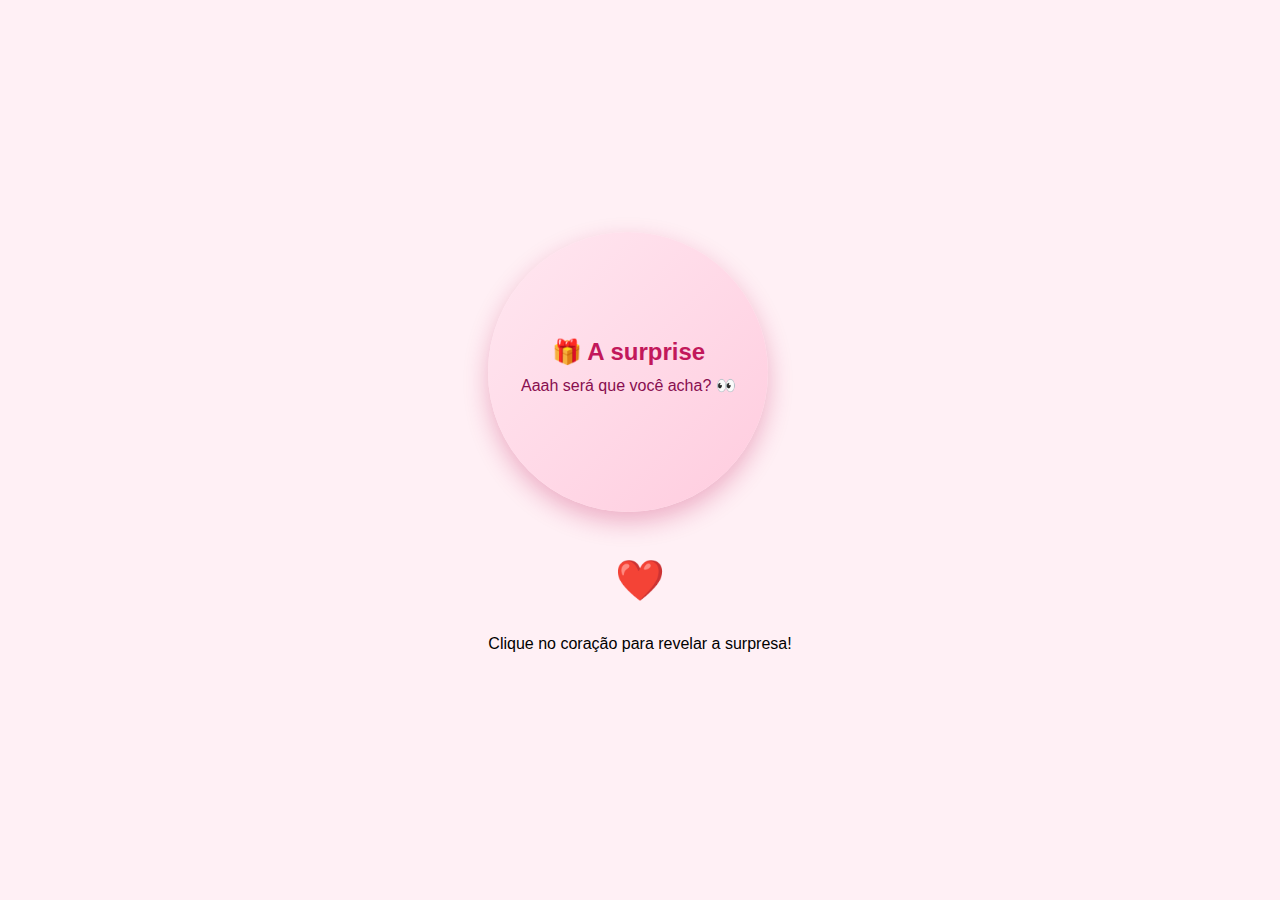
<file: coracao.html>
<!DOCTYPE html>
<html lang="pt-br">
<head>
  <meta charset="UTF-8">
  <meta name="viewport" content="width=device-width, initial-scale=1.0">
  <title>Botão Coração</title>
  <style>
    body {
      font-family: 'Arial', sans-serif;
      background-color: #fff0f5;
      display: flex;
      justify-content: center;
      align-items: center;
      height: 100vh;
      margin: 0;
    }
    
    .container {
      text-align: center;
    }
    
    .surpresa-container {
      width: 280px;
      height: 280px;
      background: linear-gradient(135deg, rgba(255, 230, 240, 0.9) 0%, rgba(255, 200, 220, 0.9) 100%);
      border-radius: 50%;
      display: flex;
      flex-direction: column;
      justify-content: center;
      align-items: center;
      position: relative;
      box-shadow: 0 10px 25px rgba(194, 24, 91, 0.3);
      margin-bottom: 30px;
    }
    
    .surpresa-titulo {
      font-size: 1.5em;
      margin: 0 0 10px 0;
      color: #c2185b;
    }
    
    .surpresa-texto {
      font-size: 1em;
      margin: 0 0 10px 0;
      color: #880e4f;
    }
    
    .botao-surpresa {
      position: absolute;
      top: 0;
      left: 0;
      width: 100%;
      height: 100%;
      display: flex;
      justify-content: center;
      align-items: center;
      opacity: 0;
      pointer-events: none;
      background: rgba(255, 255, 255, 0.2);
      backdrop-filter: blur(3px);
      transition: opacity 0.3s ease;
    }
    
    .botao-ver-surpresa {
      background-color: #c2185b;
      color: white;
      border: none;
      border-radius: 20px;
      padding: 12px 20px;
      font-weight: bold;
      font-size: 1.1em;
      cursor: pointer;
      box-shadow: 0 4px 10px rgba(0,0,0,0.3);
    }
    
    .heart-button {
      background: none;
      border: none;
      cursor: pointer;
      padding: 15px;
    }
    
    .heart-icon {
      font-size: 40px;
      color: #c2185b;
      transition: transform 0.3s ease;
    }
    
    .heart-button:hover .heart-icon {
      transform: scale(1.2);
    }
    
    .senha-modal {
      position: fixed;
      top: 0;
      left: 0;
      width: 100%;
      height: 100%;
      background-color: rgba(0, 0, 0, 0.5);
      display: flex;
      justify-content: center;
      align-items: center;
      z-index: 1000;
    }
    
    .senha-container {
      background: white;
      padding: 30px;
      border-radius: 15px;
      box-shadow: 0 5px 20px rgba(0, 0, 0, 0.2);
      text-align: center;
      max-width: 90%;
      width: 350px;
    }
  </style>
</head>
<body>
  <div class="container">
    <div class="surpresa-container">
      <h2 class="surpresa-titulo">🎁 A surprise</h2>
      <p class="surpresa-texto">Aaah será que você acha? 👀</p>
      
      <div id="botao-surpresa" class="botao-surpresa">
        <button id="botao-ver-surpresa" class="botao-ver-surpresa">💖 Ver surpresa</button>
      </div>
    </div>
    
    <button id="heart-button" class="heart-button">
      <div class="heart-icon">❤️</div>
    </button>
    
    <p>Clique no coração para revelar a surpresa!</p>
  </div>
  
  <script>
    // Função para alternar a visibilidade do botão de surpresa
    function toggleSurpresa() {
      const botao = document.getElementById('botao-surpresa');
      if (botao.style.opacity === '1') {
        botao.style.opacity = '0';
        botao.style.pointerEvents = 'none';
      } else {
        botao.style.opacity = '1';
        botao.style.pointerEvents = 'auto';
      }
    }
    
    // Função para abrir o modal de senha
    function abrirModalSenha() {
      const modal = document.createElement('div');
      modal.className = 'senha-modal';
      
      modal.innerHTML = `
        <div class="senha-container">
          <h3>💖 Digite a senha</h3>
          <input type="password" id="senhaInput" placeholder="Senha..." autofocus>
          <div class="senha-botoes">
            <button id="confirmarSenha" class="btn-senha confirmar">Confirmar</button>
            <button id="cancelarSenha" class="btn-senha cancelar">Cancelar</button>
          </div>
          <p class="senha-dica">Dica: Data do nosso primeiro beijo (formato: ddmmaa)</p>
        </div>
      `;
      
      document.body.appendChild(modal);
      
      // Focar no input
      setTimeout(() => document.getElementById('senhaInput').focus(), 100);
      
      // Confirmar senha
      document.getElementById('confirmarSenha').addEventListener('click', function() {
        verificarSenha();
      });
      
      // Cancelar
      document.getElementById('cancelarSenha').addEventListener('click', function() {
        modal.remove();
      });
      
      // Enter para confirmar
      document.getElementById('senhaInput').addEventListener('keypress', function(e) {
        if (e.key === 'Enter') {
          verificarSenha();
        }
      });
      
      function verificarSenha() {
        const senha = document.getElementById('senhaInput').value;
        if (senha === '161023') {
          modal.remove();
          // Abrir a imagem surpresa em uma nova janela
          window.open('surprise.gif', '_blank');
        } else {
          document.getElementById('senhaInput').classList.add('erro');
          setTimeout(() => document.getElementById('senhaInput').classList.remove('erro'), 500);
        }
      }
    }
    
    // Adicionar eventos quando a página carregar
    document.addEventListener('DOMContentLoaded', function() {
      // Configurar o botão do coração
      document.getElementById('heart-button').addEventListener('click', toggleSurpresa);
      
      // Configurar o botão de ver surpresa
      document.getElementById('botao-ver-surpresa').addEventListener('click', abrirModalSenha);
    });
  </script>
</body>
</html>
</file>
<file: features-style.css>
/* 1. Efeito de partículas flutuantes de corações */
#floating-hearts {
  position: fixed;
  top: 0;
  left: 0;
  width: 100%;
  height: 100%;
  pointer-events: none;
  z-index: -1;
}

.floating-heart {
  position: absolute;
  font-size: 15px;
  color: rgba(255, 105, 180, 0.7);
  pointer-events: none;
  animation: float-heart 15s linear infinite;
  text-shadow: 0 0 5px rgba(255, 255, 255, 0.5);
}

@keyframes float-heart {
  0% { transform: translateY(100vh) translateX(0) rotate(0deg); opacity: 0; }
  10% { opacity: 1; }
  90% { opacity: 1; }
  100% { transform: translateY(-100px) translateX(var(--tx)) rotate(var(--r)); opacity: 0; }
}

/* 2. Modo escuro/claro */
:root {
  --bg-color: url('version3.png');
  --text-color: #333;
  --section-bg: rgba(255, 255, 255, 0.2);
  --card-bg: #fff0f5;
  --primary-color: #c2185b;
  --secondary-color: #ad1457;
  --accent-color: #f8bbd0;
  --shadow-color: rgba(0, 0, 0, 0.1);
}

.dark-theme {
  --bg-color: linear-gradient(135deg, #0f0c29, #302b63, #24243e);
  --text-color: #f0f0f0;
  --section-bg: rgba(0, 0, 0, 0.4);
  --card-bg: rgba(30, 30, 50, 0.7);
  --primary-color: #ff80ab;
  --secondary-color: #f48fb1;
  --accent-color: #ad1457;
  --shadow-color: rgba(0, 0, 0, 0.4);
}

.dark-theme body {
  background-image: var(--bg-color);
  color: var(--text-color);
}

.dark-theme section {
  background: var(--section-bg);
}

.dark-theme .quiz-pergunta,
.dark-theme .linha-do-tempo li,
.dark-theme .motivos li {
  background-color: var(--card-bg);
  color: var(--text-color);
}

.theme-toggle {
  position: fixed;
  top: 20px;
  right: 20px;
  width: 50px;
  height: 50px;
  border-radius: 50%;
  background: linear-gradient(135deg, #ffcbdb 0%, #fce4ec 100%);
  border: 2px solid #fff;
  box-shadow: 0 4px 10px rgba(0, 0, 0, 0.2);
  cursor: pointer;
  z-index: 100;
  display: flex;
  align-items: center;
  justify-content: center;
  font-size: 24px;
  transition: all 0.3s ease;
}

.theme-toggle:hover {
  transform: scale(1.1);
}

.dark-theme .theme-toggle {
  background: linear-gradient(135deg, #302b63 0%, #24243e 100%);
}

.light-icon, .dark-icon {
  position: absolute;
  transition: all 0.3s ease;
}

.light-icon {
  opacity: 0;
  transform: rotate(90deg);
}

.dark-icon {
  opacity: 1;
}

.dark-theme .light-icon {
  opacity: 1;
  transform: rotate(0);
}

.dark-theme .dark-icon {
  opacity: 0;
  transform: rotate(-90deg);
}

/* 3. Mensagens secretas */
.secret-message {
  position: absolute;
  background-color: rgba(255, 192, 203, 0.9);
  color: #880e4f;
  padding: 10px 15px;
  border-radius: 10px;
  font-size: 0.9em;
  box-shadow: 0 4px 10px rgba(0, 0, 0, 0.2);
  opacity: 0;
  transform: translateY(10px);
  transition: all 0.3s ease;
  pointer-events: none;
  z-index: 100;
  max-width: 200px;
  text-align: center;
}

.secret-trigger:hover .secret-message {
  opacity: 1;
  transform: translateY(0);
}

.secret-trigger {
  position: relative;
  cursor: pointer;
}

/* 7. Efeito de digitação */
.typing-effect {
  overflow: hidden;
  border-right: 2px solid var(--primary-color);
  white-space: nowrap;
  margin: 0 auto;
  animation: typing 3.5s steps(40, end), blink-caret 0.75s step-end infinite;
}

@keyframes typing {
  from { width: 0 }
  to { width: 100% }
}

@keyframes blink-caret {
  from, to { border-color: transparent }
  50% { border-color: var(--primary-color) }
}

/* 10. Efeito de zoom nas fotos */
.zoom-container {
  position: fixed;
  top: 0;
  left: 0;
  width: 100%;
  height: 100%;
  background-color: rgba(0, 0, 0, 0.9);
  display: flex;
  justify-content: center;
  align-items: center;
  z-index: 2000;
  opacity: 0;
  pointer-events: none;
  transition: opacity 0.3s ease;
}

.zoom-container.active {
  opacity: 1;
  pointer-events: all;
}

.zoom-image {
  max-width: 90%;
  max-height: 90%;
  object-fit: contain;
  border: 5px solid white;
  box-shadow: 0 0 30px rgba(255, 255, 255, 0.3);
  transform: scale(0.9);
  transition: transform 0.3s ease;
}

.zoom-container.active .zoom-image {
  transform: scale(1);
}

.zoom-close {
  position: absolute;
  top: 20px;
  right: 20px;
  color: white;
  font-size: 40px;
  cursor: pointer;
  background: none;
  border: none;
  text-shadow: 0 0 10px rgba(0, 0, 0, 0.5);
}

/* 4. Galeria de memórias expandida com efeito polaroid */
.polaroid-gallery {
  display: flex;
  flex-wrap: wrap;
  justify-content: center;
  gap: 30px;
  margin-top: 40px;
}

.polaroid {
  background: white;
  padding: 15px 15px 40px 15px;
  box-shadow: 0 5px 15px rgba(0, 0, 0, 0.2);
  transform: rotate(var(--rotation));
  transition: all 0.3s ease;
  max-width: 250px;
  position: relative;
}

.polaroid:hover {
  transform: rotate(0deg) scale(1.05);
  box-shadow: 0 10px 25px rgba(0, 0, 0, 0.3);
  z-index: 10;
}

.polaroid img {
  width: 100%;
  height: auto;
  margin-bottom: 10px;
  cursor: pointer;
}

.polaroid p {
  font-family: 'Indie Flower', cursive;
  font-size: 1em;
  text-align: center;
  color: #333;
}

.polaroid::after {
  content: '';
  position: absolute;
  bottom: 15px;
  left: 50%;
  transform: translateX(-50%);
  width: 30px;
  height: 5px;
  background-color: rgba(0, 0, 0, 0.1);
  border-radius: 5px;
}
</file>
<file: theme-styles.css>
/* Estilos para o tema claro/escuro */
:root {
  --bg-image: url('version3.png');
  --bg-overlay: none;
  --text-color: #333;
  --header-bg: linear-gradient(135deg, #ffcbdb 0%, #fce4ec 100%);
  --nav-bg: rgba(252, 228, 236, 0.9);
  --section-bg: rgba(255, 255, 255, 0.2);
  --card-bg: rgba(255, 238, 245, 0.8);
  --accent-color: #c2185b;
  --accent-dark: #880e4f;
  --btn-gradient: linear-gradient(135deg, #c2185b 0%, #880e4f 100%);
  --shadow-color: rgba(0, 0, 0, 0.1);
}

.dark-theme {
  --bg-image: url('version3.png');
  --bg-overlay: linear-gradient(rgba(0, 0, 0, 0.7), rgba(0, 0, 0, 0.7));
  --text-color: #f0f0f0;
  --header-bg: linear-gradient(135deg, #4a0d2b 0%, #2c0a1a 100%);
  --nav-bg: rgba(42, 10, 25, 0.9);
  --section-bg: rgba(30, 10, 20, 0.6);
  --card-bg: rgba(60, 20, 40, 0.8);
  --accent-color: #ff6b9d;
  --accent-dark: #ff8fb0;
  --btn-gradient: linear-gradient(135deg, #ff4081 0%, #c51162 100%);
  --shadow-color: rgba(0, 0, 0, 0.3);
}

body {
  background-image: var(--bg-overlay), var(--bg-image);
  background-blend-mode: overlay;
  color: var(--text-color);
  transition: all 0.5s ease;
}

header {
  background: var(--header-bg) !important;
  transition: background 0.5s ease;
}

nav {
  background: var(--nav-bg) !important;
  transition: background 0.5s ease;
}

section {
  background: var(--section-bg) !important;
  transition: background 0.5s ease;
}

.theme-toggle {
  background: none;
  border: none;
  font-size: 1.5em;
  cursor: pointer;
  margin-left: 10px;
  padding: 5px 10px;
  border-radius: 50%;
  transition: all 0.3s ease;
  background-color: rgba(255, 255, 255, 0.2);
}

.theme-toggle:hover {
  transform: rotate(45deg) scale(1.2);
}

.dark-theme .theme-toggle {
  background-color: rgba(0, 0, 0, 0.3);
}

.dark-theme nav a {
  color: #ff8fb0;
}

.dark-theme h1, .dark-theme h2, .dark-theme h3 {
  color: #ff6b9d;
}

.dark-theme p, .dark-theme li {
  color: #f0f0f0;
}

.dark-theme .btn-surpresa, .dark-theme .btn-bem-vindo {
  background: var(--btn-gradient);
}

.dark-theme #cartinha, .dark-theme .quiz-pergunta, .dark-theme .linha-do-tempo li, .dark-theme .motivos li {
  background-color: var(--card-bg);
  box-shadow: 0 4px 10px var(--shadow-color);
}
</file>
<file: secret-messages.css>
/* Estilos para mensagens secretas */
.secret-trigger {
  position: relative;
  cursor: default;
}

.secret-message {
  position: absolute;
  top: 120%;
  left: 50%;
  transform: translateX(-50%) translateY(10px);
  background: linear-gradient(135deg, rgba(255, 192, 203, 0.95) 0%, rgba(255, 182, 193, 0.95) 100%);
  color: #880e4f;
  padding: 12px 20px;
  border-radius: 20px;
  font-size: 0.6em;
  white-space: normal;
  max-width: 250px;
  text-align: center;
  opacity: 0;
  visibility: hidden;
  transition: all 0.4s cubic-bezier(0.175, 0.885, 0.32, 1.275);
  box-shadow: 0 5px 15px rgba(0, 0, 0, 0.15), 
              0 0 5px rgba(255, 105, 180, 0.5),
              inset 0 0 10px rgba(255, 255, 255, 0.5);
  pointer-events: none;
  z-index: 1000;
  font-family: 'Montserrat', sans-serif;
  font-weight: 600;
  text-shadow: 0 1px 1px rgba(255, 255, 255, 0.5);
  width: max-content;
  min-width: 150px;
  border: 1px solid rgba(255, 255, 255, 0.6);
  letter-spacing: 0.5px;
}

.secret-message::before {
  content: '';
  position: absolute;
  top: -8px;
  left: 50%;
  transform: translateX(-50%);
  width: 0;
  height: 0;
  border-left: 8px solid transparent;
  border-right: 8px solid transparent;
  border-bottom: 8px solid rgba(255, 192, 203, 0.95);
}

.secret-trigger:hover .secret-message {
  opacity: 1;
  visibility: visible;
  transform: translateX(-50%) translateY(0);
}

/* Ajustes para posições específicas */
#dias-juntos h2 .secret-message {
  top: 80%;
  font-size: 0.4em;
}

#filmes h2 .secret-message,
#quiz h2 .secret-message,
#motivos h2 .secret-message {
  top: 130%;
  font-size: 0.5em;
}

.rodape p .secret-message {
  top: auto;
  bottom: 150%;
  font-size: 0.8em;
}

.rodape p .secret-message::before {
  top: auto;
  bottom: -8px;
  border-top: 8px solid rgba(255, 192, 203, 0.95);
  border-bottom: none;
}

/* Animação de pulsação sutil */
@keyframes secret-pulse {
  0% { box-shadow: 0 5px 15px rgba(0, 0, 0, 0.15), 
                  0 0 5px rgba(255, 105, 180, 0.5),
                  inset 0 0 10px rgba(255, 255, 255, 0.5); }
  50% { box-shadow: 0 5px 20px rgba(0, 0, 0, 0.2), 
                   0 0 10px rgba(255, 105, 180, 0.7),
                   inset 0 0 15px rgba(255, 255, 255, 0.7); }
  100% { box-shadow: 0 5px 15px rgba(0, 0, 0, 0.15), 
                    0 0 5px rgba(255, 105, 180, 0.5),
                    inset 0 0 10px rgba(255, 255, 255, 0.5); }
}

.secret-trigger:hover .secret-message {
  animation: secret-pulse 2s infinite;
}

/* Tema escuro */
.dark-theme .secret-message {
  background: linear-gradient(135deg, rgba(80, 20, 40, 0.95) 0%, rgba(60, 10, 30, 0.95) 100%);
  color: #ffb6c1;
  border-color: rgba(255, 182, 193, 0.3);
  box-shadow: 0 5px 15px rgba(0, 0, 0, 0.3), 
              0 0 8px rgba(255, 20, 147, 0.4),
              inset 0 0 10px rgba(255, 105, 180, 0.2);
  text-shadow: 0 1px 1px rgba(0, 0, 0, 0.5);
}

.dark-theme .secret-message::before {
  border-bottom-color: rgba(80, 20, 40, 0.95);
}

.dark-theme .rodape p .secret-message::before {
  border-top-color: rgba(80, 20, 40, 0.95);
  border-bottom: none;
}
</file>
